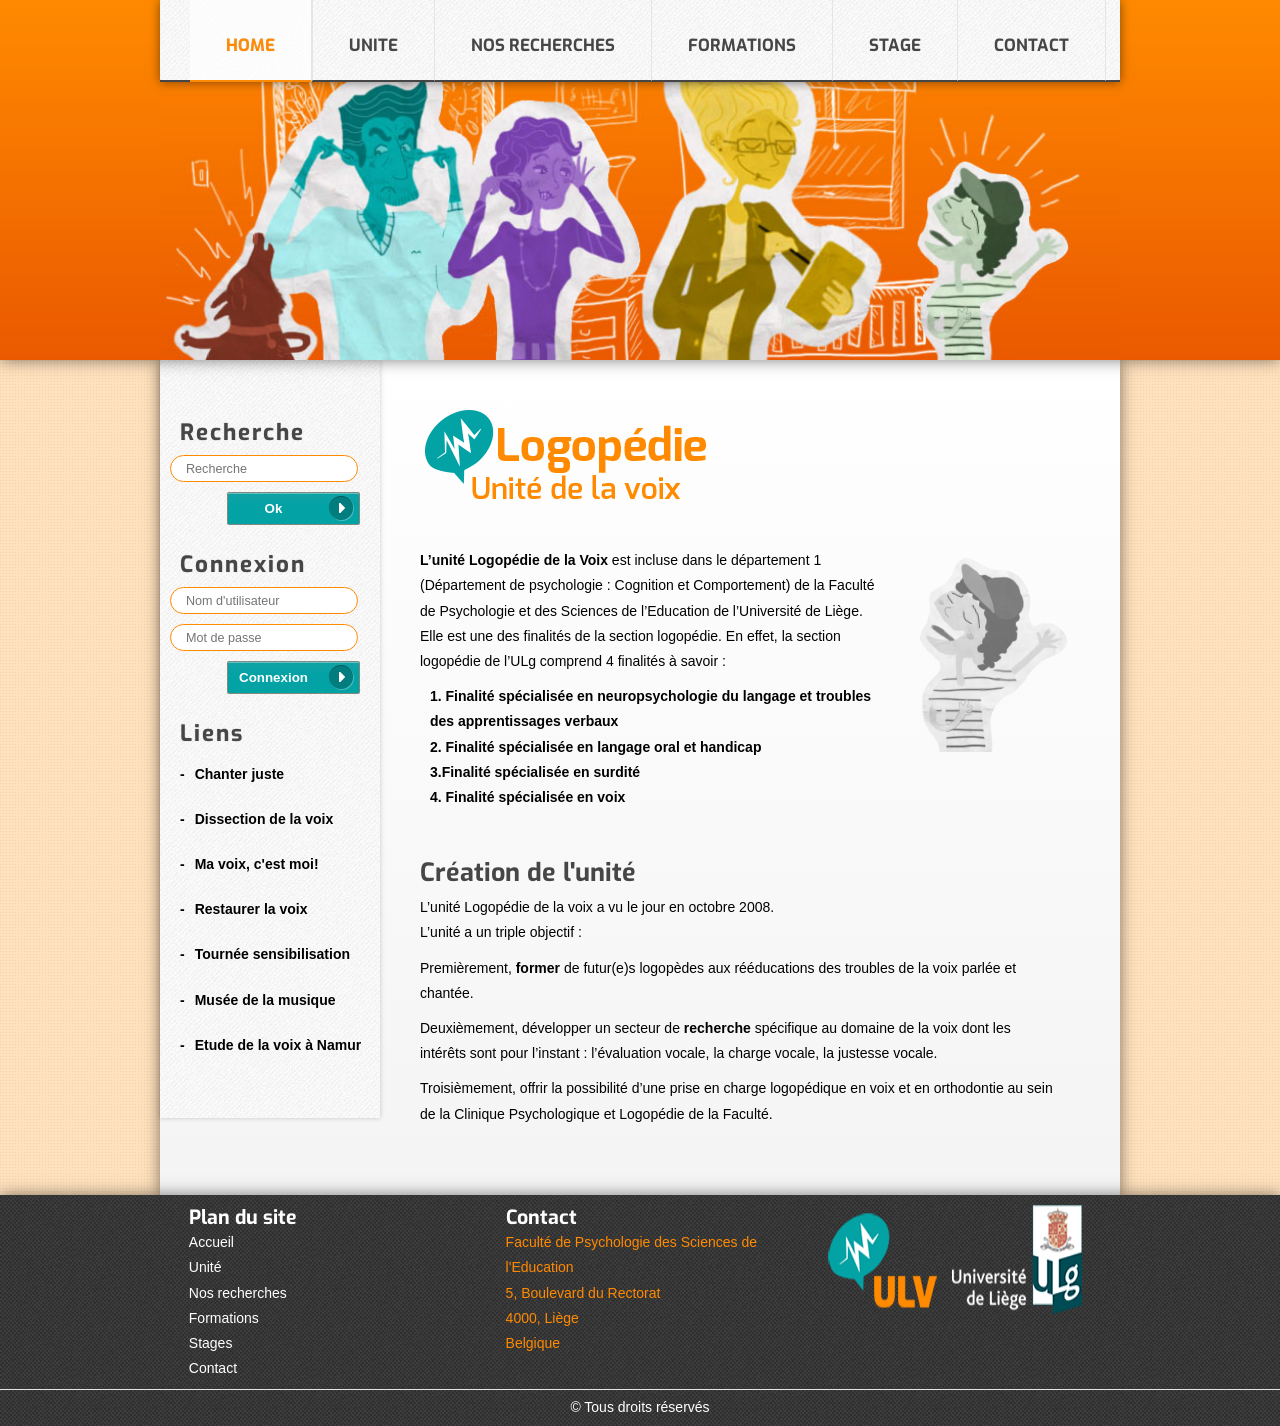
<file: index.html>
<!DOCTYPE html>
<!--[if lt IE 7]>      <html class="no-js lt-ie9 lt-ie8 lt-ie7"> <![endif]-->
<!--[if IE 7]>         <html class="no-js lt-ie9 lt-ie8"> <![endif]-->
<!--[if IE 8]>         <html class="no-js lt-ie9"> <![endif]-->
<!--[if gt IE 8]><!--> <html class="no-js"> <!--<![endif]-->

    <head>
        <meta charset="utf-8">
        <title>Unité de Logopédie de la voix</title>
        <meta name="description" content="">
        <meta name="viewport" content="width=device-width">

        <!-- Place favicon.ico and apple-touch-icon.png in the root directory -->


        <link rel="stylesheet" href="css/main.css">
        <link rel="stylesheet" type="text/css" href="css/print.css" media="print" />
        <link href='http://fonts.googleapis.com/css?family=Exo:400,800' rel='stylesheet' type='text/css'>
        <script src="./js/vendor/modernizr-2.6.2.min.js"></script>

    </head>
    <body>
        <!--[if lt IE 7]>
            <p class="chromeframe">You are using an <strong>outdated</strong> browser. Please <a href="http://browsehappy.com/">upgrade your browser</a> or <a href="http://www.google.com/chromeframe/?redirect=true">activate Google Chrome Frame</a> to improve your experience.</p>
        <![endif]-->

        <!-- Add your site or application content here -->
        <header class="page-header">
            <h1 class="cache">Unité de logopédie de la voix</h1>
            <nav>
                <h2 class="cache">Menu de navigation</h2>
                <ul>

                    <li class="home actif"><a href="#">HOME</a></li>
                    <li><a href="unite.html">UNITE</a></li>
                    <li><a href="recherches.html">NOS RECHERCHES</a></li>
                    <li><a href="formations.html">FORMATIONS</a></li>
                    <li><a href="stage.html">STAGE</a></li>
                    <li><a href="contact.html">CONTACT</a></li>
                </ul>
            </nav>

        </header>
        <section id="banniere">
            <div>
                <h3><img src="/img/illu4.jpg" width="960" height="327" title="Bannière" alt="ULV - Illustration"/></h3>
            </div>

        </section>
        <div id="sep"></div>
        <div id="wrapper">
            <section class="page">
                <aside class="sidebar">
                    <h2 class="cache">Sidebar</h2>
                    <div class="search">
                        <h3><label for="search">Recherche</label></h3>
                        <input class='input' type="text" name="search" id='search' placeholder="Recherche"><input type="submit" value="Ok" class="connex" />
                    </div>
                    <h3>Connexion</h3>
                    <input class ="input" type="text" placeholder="Nom d'utilisateur">
                    <input class="input" type="password" placeholder="Mot de passe">
                    <input type="submit" value="Connexion" class="connex" />

                    <h3>Liens</h3>
                    <ul>
                        <li>Chanter juste</li>
                        <li>Dissection de la voix</li>
                        <li>Ma voix, c'est moi!</li>
                        <li>Restaurer la voix</li>
                        <li>Tournée sensibilisation</li>
                        <li>Musée de la musique</li>
                        <li>Etude de la voix à Namur</li>
                    </ul>
                </aside>
                <div class="content">
                    <h2><img src="./img/logo.png" width="300" height="120" alt="Unité de logopédie de la voix"></h2>
                    <div class="intro">
                        <img src="../img/fils.png" width="190" height="204" alt="Illustration" class="illu">
                        <p>
                            <strong>L’unité Logopédie de la Voix</strong> est incluse dans le département 1 (Département de psychologie : Cognition et Comportement) de la Faculté de Psychologie et des Sciences de l’Education de l’Université de Liège. Elle est une des finalités de la section logopédie. En effet, la section logopédie de l’ULg comprend 4 finalités à  savoir :
                        </p>
                        <ol>
                            <li><strong>1. Finalité spécialisée en neuropsychologie du langage et troubles  des apprentissages verbaux </strong></li>
                            <li><strong>2. Finalité spécialisée en langage oral et handicap</strong></li>
                            <li><strong>3.Finalité spécialisée en surdité</strong> </li>
                            <li><strong>4. Finalité spécialisée en voix</strong></li>
                        </ol>
                    </div>
                    <div class="historique">
                        <h3>Création de l'unité</h3>

                        <p>
                            L’unité Logopédie de la voix a vu le jour en octobre 2008.
                            <br> L’unité a un triple objectif&nbsp;:
                        </p>
                        <p>
                            Premièrement, <strong>former</strong> de futur(e)s logopèdes  aux rééducations des troubles de la voix parlée et chantée.
                        </p>
                        <p>
                            Deuxièmement, développer un secteur de <strong>recherche</strong> spécifique au domaine de la voix dont les intérêts sont pour l’instant : l’évaluation vocale, la charge vocale, la justesse vocale.
                        </p>
                        <p>
                            Troisièmement, offrir la possibilité d’une prise en charge logopédique en voix et en orthodontie au sein de la Clinique Psychologique et Logopédie de la Faculté.
                        </p>
                    </div>
                </div>
            </section>
        </div>
        <footer>
            <div class="contenu">

                <section class="plan">
                    <h4>Plan du site</h4>
                    <ul>
                        <li class="home actif"><a href="#">Accueil</a></li>
                        <li><a href="unite.html">Unité</a></li>
                        <li><a href="recherches.html">Nos recherches</a></li>
                        <li><a href="formations.html">Formations</a></li>
                        <li><a href="stage.html">Stages</a></li>
                        <li><a href="contact.html">Contact</a></li>
                    </ul>
                </section>
                <section class="contact vcard">
                    <h4>Contact</h4>
                    <address itemscope="" itemtype="http://schema.org/PostalAddress"  class="adr">
                        <span itemprop="contactType"  class="org">Faculté de Psychologie des Sciences de l'Education </span><br>
                        <span itemprop="street-address" class="streetaddress">
                        5, Boulevard du Rectorat</span><br>
                        <span itemprop="postal-code" class="postal-code">4000, </span>
                        <span itemprop="locality" class="locality">Liège</span><br>
                        <span itemprop="country-name" class="country-name">Belgique</span>
                    </address>
                </section>

                <section class="logos">
                    <h4><img src="./img/logoReduit.png" width="152" height="120" alt="ULG"></h4>
                    <h4><img src="./img/ulg2.png" width="150" height="109" alt="ULV"></h4>
                </section>

            </div>
            <div class="copyr">&copy; Tous droits réservés</div>
        </footer>
    </body>
</html>
</file>
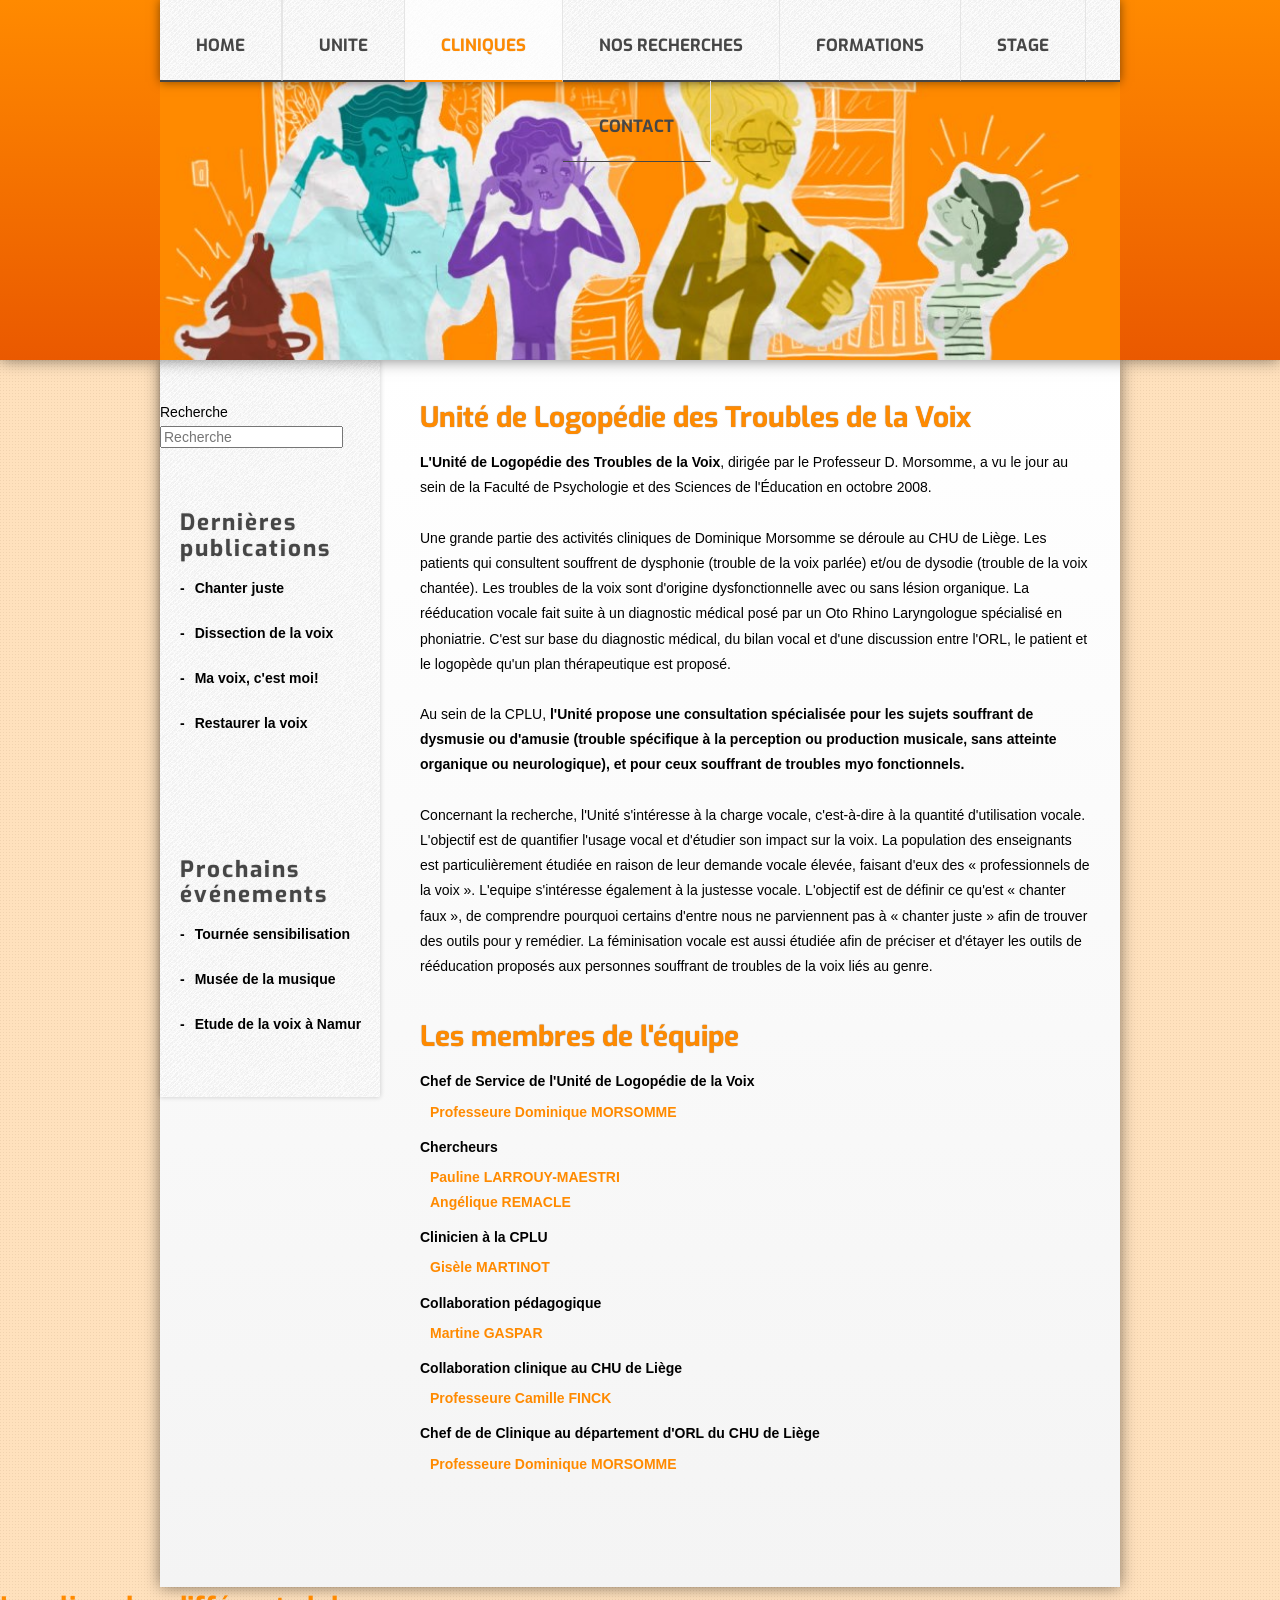
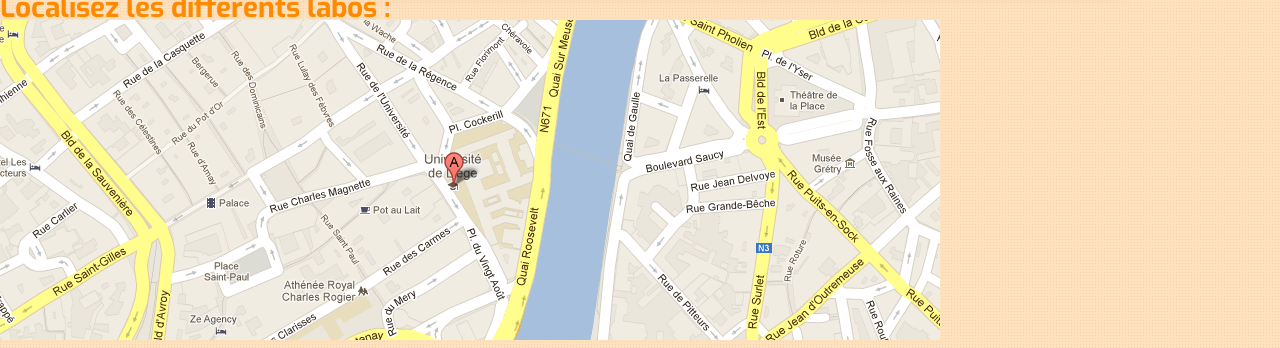
<file: cliniques.html>
<!DOCTYPE html>
<!--[if lt IE 7]>      <html class="no-js lt-ie9 lt-ie8 lt-ie7"> <![endif]-->
<!--[if IE 7]>         <html class="no-js lt-ie9 lt-ie8"> <![endif]-->
<!--[if IE 8]>         <html class="no-js lt-ie9"> <![endif]-->
<!--[if gt IE 8]><!--> <html class="no-js"> <!--<![endif]-->
    <head>
        <meta charset="utf-8">
        <meta http-equiv="X-UA-Compatible" content="IE=edge,chrome=1">
        <title>Unité de Logopédie de la voix</title>
        <meta name="description" content="">
        <meta name="viewport" content="width=device-width">

        <!-- Place favicon.ico and apple-touch-icon.png in the root directory -->
        <link href='http://fonts.googleapis.com/css?family=Exo:400,800' rel='stylesheet' type='text/css'>
        <link rel="stylesheet" href="../css/normalize.css">
        <link rel="stylesheet" href="../css/main.css">
        <script src="../js/vendor/modernizr-2.6.2.min.js"></script>
    </head>
    <body>
        <!--[if lt IE 7]>
            <p class="chromeframe">You are using an <strong>outdated</strong> browser. Please <a href="http://browsehappy.com/">upgrade your browser</a> or <a href="http://www.google.com/chromeframe/?redirect=true">activate Google Chrome Frame</a> to improve your experience.</p>
        <![endif]-->

        <!-- Add your site or application content here -->
        <header class="page-header">
            <h1>Unité de logopédie de la Voix</h1>
            <nav>
                <li><a href="../index.html">HOME</a></li>
                <li><a href="./unite.html">UNITE</a></li>
                <li class="actif"><a href="./cliniques.html">CLINIQUES</a></li>
                <li><a href="./recherches.html">NOS RECHERCHES</a></li>
                <li><a href="./formations.html">FORMATIONS</a></li>
                <li><a href="./stage.html">STAGE</a></li>
                <li><a href="./contact.html">CONTACT</a></li>
            </nav>

        </header>
        <section id="banniere">
            <div>
                <img src="../img/illu.jpg" />
            </div>
        </section>
        <div id="sep"></div>
        <div id="wrapper">
            <section class="page">
                 <div class="sidebar">
                    <div class="search">
                        <label for="search"><h4>Recherche</h4></label>
                        <input type="text" name="search" placeholder="Recherche"><input type="submit" value="" class="subm" />
                    </div>
                    <h3>Dernières publications</h3>
                    <ul>
                        <li>Chanter juste</li>
                        <li>Dissection de la voix</li>
                        <li>Ma voix, c'est moi!</li>
                        <li>Restaurer la voix</li>
                    </ul>
                    <h3>Prochains événements</h3>
                    <ul>
                        <li>Tournée sensibilisation</li>
                        <li>Musée de la musique</li>
                        <li>Etude de la voix à Namur</li>
                    </ul>
                </div>
                <div class="content">
                    <h2>Unité de Logopédie des Troubles de la Voix</h2>
                    <p>
                        <strong>L'Unité de Logopédie des Troubles de la Voix</strong>, dirigée par le Professeur D. Morsomme, a vu le jour au sein de la Faculté de Psychologie et des Sciences de l'Éducation en octobre 2008.
                    </p>
                    <p>
                        <br />
                        Une grande partie des activités cliniques de Dominique Morsomme se déroule au CHU de Liège. Les patients qui consultent souffrent de dysphonie (trouble de la voix parlée) et/ou de dysodie (trouble de la voix chantée). Les troubles de la voix sont d'origine dysfonctionnelle avec ou sans lésion organique. La rééducation vocale fait suite à un diagnostic médical posé par un Oto Rhino Laryngologue spécialisé en phoniatrie. C'est sur base du diagnostic médical, du bilan vocal et d'une discussion entre l'ORL, le patient et le logopède qu'un plan thérapeutique est proposé.
                    </p>
                    <p>
                        <br />
                        Au sein de la CPLU, <strong>l'Unité propose une consultation spécialisée pour les sujets souffrant de dysmusie ou d'amusie (trouble spécifique à la perception ou production musicale, sans atteinte organique ou neurologique), et pour ceux souffrant de troubles myo fonctionnels.</strong>
                    </p>
                    <p>
                        <br />
                        Concernant la recherche, l'Unité s'intéresse à la charge vocale, c'est-à-dire à la quantité d'utilisation vocale. L'objectif est de quantifier l'usage vocal et d'étudier son impact sur la voix. La population des enseignants est particulièrement étudiée en raison de leur demande vocale élevée, faisant d'eux des « professionnels de la voix ». L'equipe s'intéresse également à la justesse vocale. L'objectif est de définir ce qu'est « chanter faux », de comprendre pourquoi certains d'entre nous ne parviennent pas à « chanter juste » afin de trouver des outils pour y remédier. La féminisation vocale est aussi étudiée afin de préciser et d'étayer les outils de rééducation proposés aux personnes souffrant de troubles de la voix liés au genre.
                    </p>
                    <h2>Les membres de l'équipe</h2>
                    <ol class="membres">
                        <li>
                            Chef de Service de l'Unité de Logopédie de la Voix
                            <ol>
                                <li><a href="#">Professeure Dominique MORSOMME</a></li>
                            </ol>
                        </li>
                        <li>
                            Chercheurs
                            <ol>
                                <li><a href="#">Pauline LARROUY-MAESTRI</a></li>
                                <li><a href="#">Angélique REMACLE</a></li>
                            </ol>
                        </li>
                        <li>
                            Clinicien à la CPLU
                            <ol>
                                <li><a href="#">Gisèle MARTINOT</a></li>
                            </ol>
                        </li>
                        <li>
                            Collaboration pédagogique
                            <ol>
                                <li><a href="#">Martine GASPAR</a></li>
                            </ol>
                        </li>
                        <li>
                            Collaboration clinique au CHU de Liège
                            <ol>
                                <li><a href="#">Professeure Camille FINCK</a></li>
                            </ol>
                        </li>
                        <li>
                            Chef de de Clinique au département d'ORL du CHU de Liège
                            <ol>
                                <li><a href="#">Professeure Dominique MORSOMME</a></li>
                            </ol>
                        </li>
                    </ol>
                </div>
            </section>
        </div>
        <div class="local-labo">
            <div class="labo">
                <h2>Localisez les différents labos :</h2>
                <img src="../img/map.png" />
            </div>
        </div>
        <footer>

        </footer>
        <script src="//ajax.googleapis.com/ajax/libs/jquery/1.8.3/jquery.min.js"></script>
        <script>window.jQuery || document.write('<script src="../js/vendor/jquery-1.8.3.min.js"><\/script>')</script>
        <script src="../js/plugins.js"></script>
        <script src="../js/main.js"></script>

        <!-- Google Analytics: change UA-XXXXX-X to be your site's ID. -->
        <script>
            var _gaq=[['_setAccount','UA-XXXXX-X'],['_trackPageview']];
            (function(d,t){var g=d.createElement(t),s=d.getElementsByTagName(t)[0];
            g.src=('https:'==location.protocol?'//ssl':'//www')+'.google-analytics.com/ga.js';
            s.parentNode.insertBefore(g,s)}(document,'script'));
        </script>
    </body>
</html>
</file>
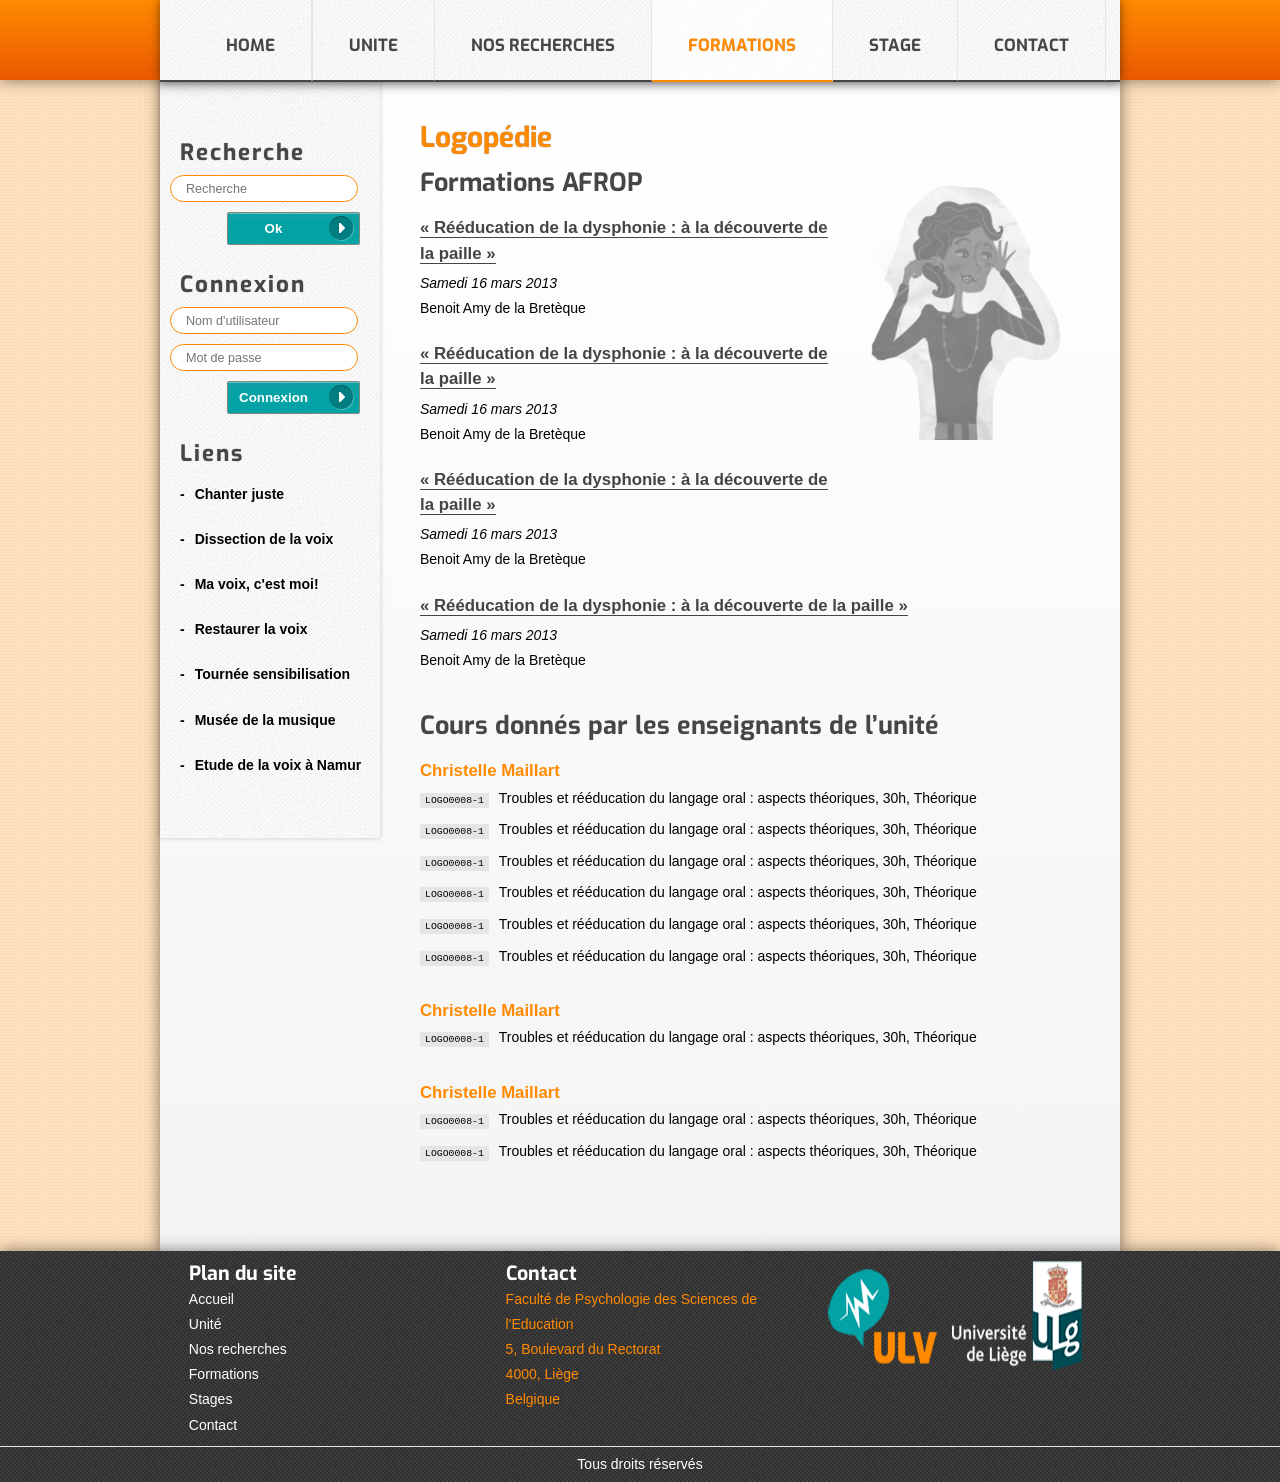
<file: formations.html>
<!DOCTYPE html>
<!--[if lt IE 7]>      <html class="no-js lt-ie9 lt-ie8 lt-ie7"> <![endif]-->
<!--[if IE 7]>         <html class="no-js lt-ie9 lt-ie8"> <![endif]-->
<!--[if IE 8]>         <html class="no-js lt-ie9"> <![endif]-->
<!--[if gt IE 8]><!--> <html class="no-js"> <!--<![endif]-->
    <head>
        <meta charset="utf-8">
        <title>Unité de Logopédie de la voix</title>
        <meta name="description" content="">
        <meta name="viewport" content="width=device-width">

        <!-- Place favicon.ico and apple-touch-icon.png in the root directory -->

        <link rel="stylesheet" href="../css/main.css">
        <link rel="stylesheet" type="text/css" href="css/print.css" media="print" />
        <link href='http://fonts.googleapis.com/css?family=Exo:400,800' rel='stylesheet' type='text/css'>
        <script src="./js/vendor/modernizr-2.6.2.min.js"></script>
    </head>
    <body>
        <!--[if lt IE 7]>
            <p class="chromeframe">You are using an <strong>outdated</strong> browser. Please <a href="http://browsehappy.com/">upgrade your browser</a> or <a href="http://www.google.com/chromeframe/?redirect=true">activate Google Chrome Frame</a> to improve your experience.</p>
        <![endif]-->

        <!-- Add your site or application content here -->
        <header class="page-header">
            <h1>Unité de logopédie de la Voix</h1>
            <nav>
                <h2 class="cache">Menu de navigation</h2>
                <ul>

                    <li><a href="../index.html">HOME</a></li>
                    <li><a href="./unite.html">UNITE</a></li>
                    <li><a href="./recherches.html">NOS RECHERCHES</a></li>
                    <li class="actif"><a href="./formations.html">FORMATIONS</a></li>
                    <li><a href="./stage.html">STAGE</a></li>
                    <li><a href="./contact.html">CONTACT</a></li>
                </ul>

            </nav>

        </header>
        <section id="banniere">
            <h2 class="cache">Bannière</h2>
        </section>
        <div id="sep"></div>
        <div id="wrapper">
            <section class="page">
                <aside class="sidebar">
                    <h2 class="cache">Sidebar</h2>
                    <div class="search">
                        <h3><label for="search">Recherche</label></h3>
                        <input class='input' type="text" name="search" id='search' placeholder="Recherche"><input type="submit" value="Ok" class="connex" />
                    </div>
                    <h3>Connexion</h3>
                    <input class ="input" type="text" placeholder="Nom d'utilisateur">
                    <input class="input" type="password" placeholder="Mot de passe">
                    <input type="submit" value="Connexion" class="connex" />

                    <h3>Liens</h3>
                    <ul>
                        <li>Chanter juste</li>
                        <li>Dissection de la voix</li>
                        <li>Ma voix, c'est moi!</li>
                        <li>Restaurer la voix</li>
                        <li>Tournée sensibilisation</li>
                        <li>Musée de la musique</li>
                        <li>Etude de la voix à Namur</li>
                    </ul>
                </aside>
                <div class="content">
                    <h2>Logopédie</h2>
                    <div class="intro">
                        <img src="../img/mere.png" alt="" class="illu">
                        <h4>Formations AFROP</h4>
                        <article class="forma">
                            <h5><a href="http://www.afrop.fr/AFROP/16_mars_13.html">« Rééducation de la dysphonie : à la découverte de la paille »</a></h5>
                            <p class="date">Samedi 16 mars 2013</p>
                            <p>Benoit Amy de la Bretèque</p>
                        </article>
                        <article class="forma">
                            <h5><a href="http://www.afrop.fr/AFROP/16_mars_13.html">« Rééducation de la dysphonie : à la découverte de la paille »</a></h5>
                            <p class="date">Samedi 16 mars 2013</p>
                            <p>Benoit Amy de la Bretèque</p>
                        </article>
                        <article class="forma">
                            <h5><a href="http://www.afrop.fr/AFROP/16_mars_13.html">« Rééducation de la dysphonie : à la découverte de la paille »</a></h5>
                            <p class="date">Samedi 16 mars 2013</p>
                            <p>Benoit Amy de la Bretèque</p>
                        </article>
                        <article class="forma">
                            <h5><a href="http://www.afrop.fr/AFROP/16_mars_13.html">« Rééducation de la dysphonie : à la découverte de la paille »</a></h5>
                            <p class="date">Samedi 16 mars 2013</p>
                            <p>Benoit Amy de la Bretèque</p>
                        </article>
                    </div>
                    <div class="listing">
                        <h3>Cours donnés par les enseignants de l’unité</h3>
                        <h5>Christelle Maillart</h5>
                        <ul class="formation">
                            <li><span class="cours">LOGO0008-1</span>Troubles et rééducation du langage oral&nbsp;: aspects théoriques, 30h, Théorique</li>
                            <li><span class="cours">LOGO0008-1</span>Troubles et rééducation du langage oral&nbsp;: aspects théoriques, 30h, Théorique</li>
                            <li><span class="cours">LOGO0008-1</span>Troubles et rééducation du langage oral&nbsp;: aspects théoriques, 30h, Théorique</li>
                            <li><span class="cours">LOGO0008-1</span>Troubles et rééducation du langage oral&nbsp;: aspects théoriques, 30h, Théorique</li>
                            <li><span class="cours">LOGO0008-1</span>Troubles et rééducation du langage oral&nbsp;: aspects théoriques, 30h, Théorique</li>
                            <li><span class="cours">LOGO0008-1</span>Troubles et rééducation du langage oral&nbsp;: aspects théoriques, 30h, Théorique</li>

                        </ul>
                         <h5>Christelle Maillart</h5>
                        <ul class="formation">
                            <li><span class="cours">LOGO0008-1</span>Troubles et rééducation du langage oral&nbsp;: aspects théoriques, 30h, Théorique</li>
                        </ul>
                        <h5>Christelle Maillart</h5>
                        <ul class="formation">
                            <li><span class="cours">LOGO0008-1</span>Troubles et rééducation du langage oral&nbsp;: aspects théoriques, 30h, Théorique</li>
                            <li><span class="cours">LOGO0008-1</span>Troubles et rééducation du langage oral&nbsp;: aspects théoriques, 30h, Théorique</li>
                        </ul>
                    </div>
                </div>
            </section>
        </div>
         <footer>
            <div class="contenu">
                <section class="plan">
                    <h4>Plan du site</h4>
                    <ul>
                        <li class="home actif"><a href="#">Accueil</a></li>
                        <li><a href="unite.html">Unité</a></li>
                        <li><a href="recherches.html">Nos recherches</a></li>
                        <li><a href="formations.html">Formations</a></li>
                        <li><a href="stage.html">Stages</a></li>
                        <li><a href="contact.html">Contact</a></li>
                    </ul>
                </section>
                <section class="contact vcard">
                    <h4>Contact</h4>
                    <address itemscope="" itemtype="http://schema.org/PostalAddress"  class="adr">
                        <span itemprop="contactType"  class="org">Faculté de Psychologie des Sciences de l'Education </span><br>
                        <span itemprop="street-address" class="streetaddress">
                        5, Boulevard du Rectorat</span><br>
                        <span itemprop="postal-code" class="postal-code">4000, </span>
                        <span itemprop="locality" class="locality">Liège</span><br>
                        <span itemprop="country-name" class="country-name">Belgique</span>
                    </address>
                </section>

                <section class="logos">
                    <h4><img src="./img/logoReduit.png" width="152" height="120" alt="ULG"></h4>
                    <h4><img src="./img/ulg2.png" width="150" height="109" alt="ULV"></h4>
                </section>

            </div>
            <div class="copyr">Tous droits réservés</div>
        </footer>
    </body>
</html>
</file>
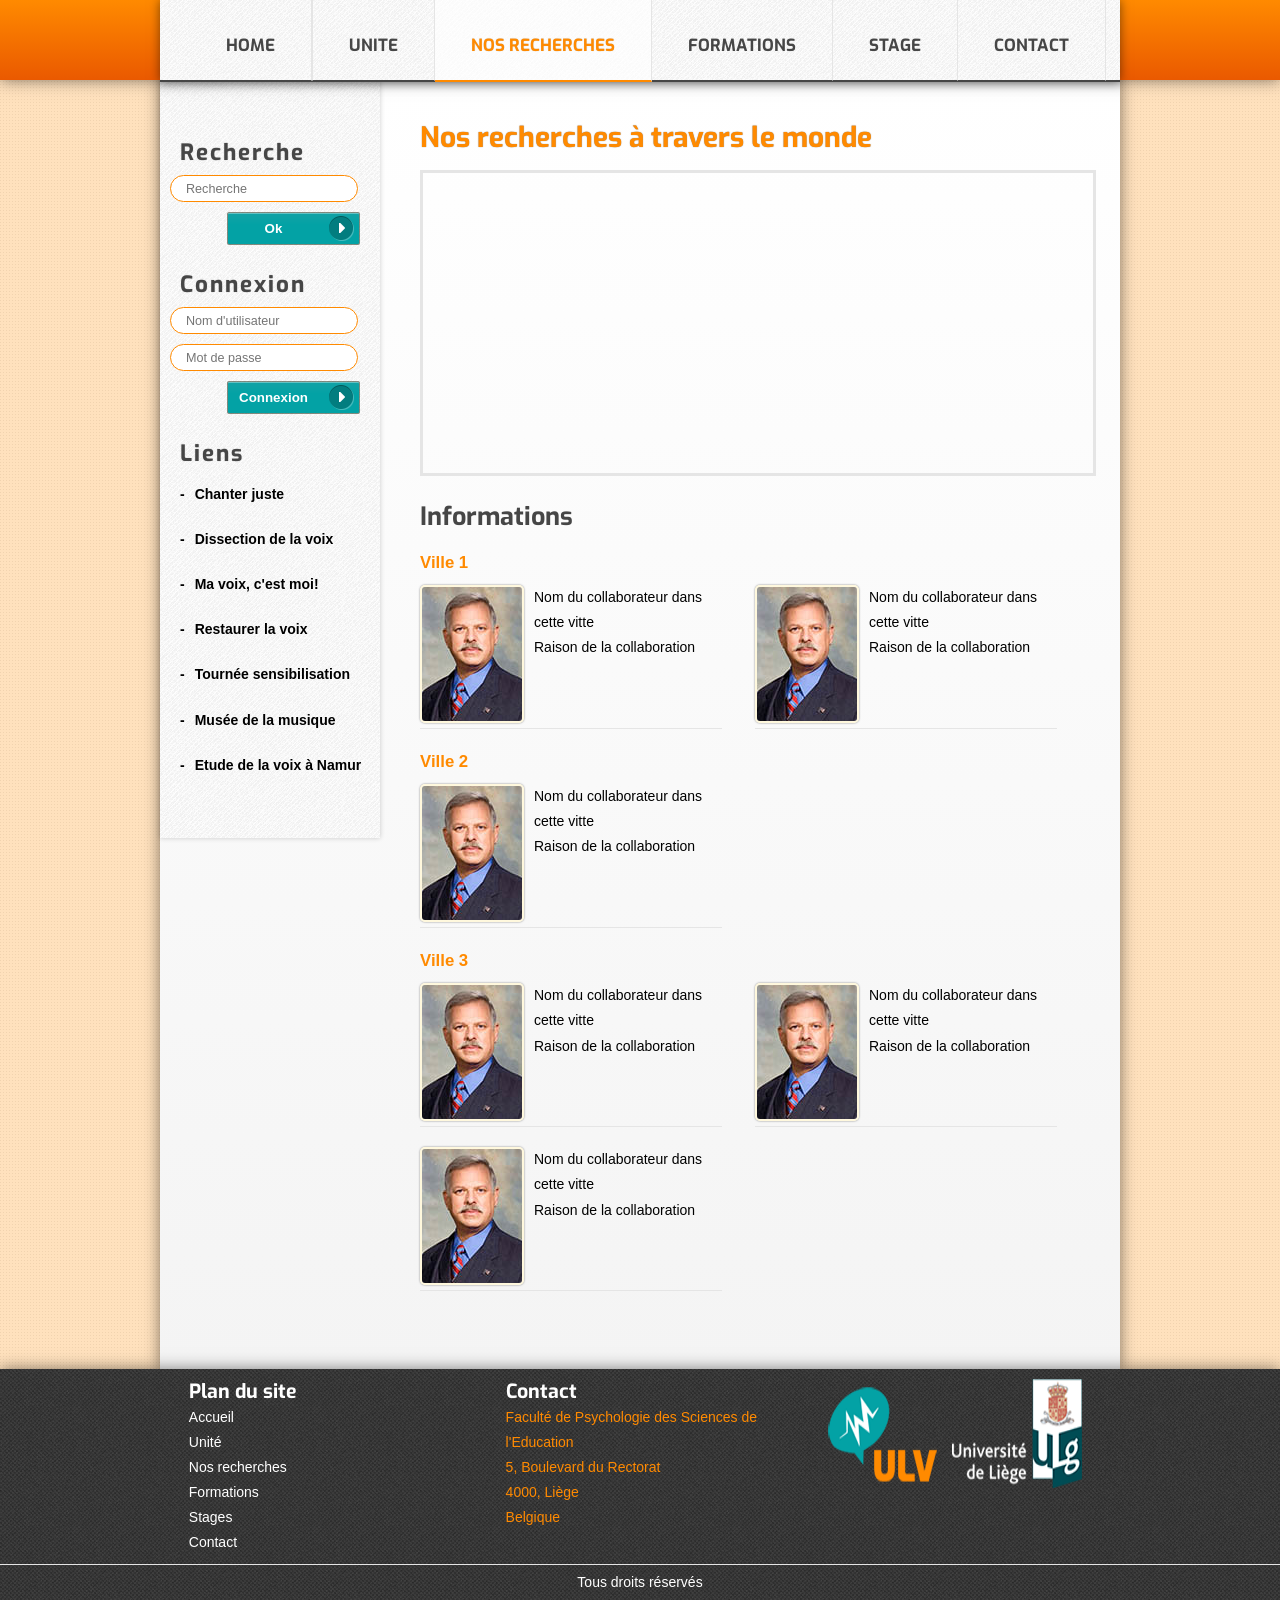
<file: recherches.html>
<!DOCTYPE html>
<!--[if lt IE 7]>      <html class="no-js lt-ie9 lt-ie8 lt-ie7"> <![endif]-->
<!--[if IE 7]>         <html class="no-js lt-ie9 lt-ie8"> <![endif]-->
<!--[if IE 8]>         <html class="no-js lt-ie9"> <![endif]-->
<!--[if gt IE 8]><!--> <html class="no-js"> <!--<![endif]-->
    <head>
        <meta charset="utf-8">

        <title>Unité de Logopédie de la voix</title>
        <meta name="description" content="">
        <meta name="viewport" content="width=device-width">

        <!-- Place favicon.ico and apple-touch-icon.png in the root directory -->
        <link rel="stylesheet" href="../css/main.css">
        <link rel="stylesheet" type="text/css" href="css/print.css" media="print" />
        <link href='http://fonts.googleapis.com/css?family=Exo:400,800' rel='stylesheet' type='text/css'>
        <script src="./js/vendor/modernizr-2.6.2.min.js"></script>
    </head>
    <body>
        <!--[if lt IE 7]>
            <p class="chromeframe">You are using an <strong>outdated</strong> browser. Please <a href="http://browsehappy.com/">upgrade your browser</a> or <a href="http://www.google.com/chromeframe/?redirect=true">activate Google Chrome Frame</a> to improve your experience.</p>
        <![endif]-->

        <!-- Add your site or application content here -->
        <header class="page-header">
            <h1>Unité de logopédie de la Voix</h1>
            <nav>
                <h2 class="cache">Menu de navigation</h2>
                <ul>

                    <li><a href="../index.html">HOME</a></li>
                    <li><a href="./unite.html">UNITE</a></li>
                    <li class="actif"><a href="./recherches.html">NOS RECHERCHES</a></li>
                    <li><a href="./formations.html">FORMATIONS</a></li>
                    <li><a href="./stage.html">STAGE</a></li>
                    <li><a href="./contact.html">CONTACT</a></li>
                </ul>

            </nav>

        </header>
        <section id="banniere">
            <h2 class="cache">Bannière</h2>
        </section>
        <div id="sep"></div>
        <div id="wrapper">
            <section class="page">
                <aside class="sidebar">
                    <h2 class="cache">Sidebar</h2>
                    <div class="search">
                        <h3><label for="search">Recherche</label></h3>
                        <input class='input' type="text" name="search" id='search' placeholder="Recherche"><input type="submit" value="Ok" class="connex" />
                    </div>
                    <h3>Connexion</h3>
                    <input class ="input" type="text" placeholder="Nom d'utilisateur">
                    <input class="input" type="password" placeholder="Mot de passe">
                    <input type="submit" value="Connexion" class="connex" />

                    <h3>Liens</h3>
                    <ul>
                        <li>Chanter juste</li>
                        <li>Dissection de la voix</li>
                        <li>Ma voix, c'est moi!</li>
                        <li>Restaurer la voix</li>
                        <li>Tournée sensibilisation</li>
                        <li>Musée de la musique</li>
                        <li>Etude de la voix à Namur</li>
                    </ul>
                </aside>
                <div class="content">
                    <h2>Nos recherches à travers le monde</h2>
                    <div id="gmap"></div>
                    <div class="selectionMap">
                        <h3>Informations</h3>
                        <h5>Ville 1</h5>
                        <div>
                            <img src="../img/photoEx.jpg" width="100" height="134" alt="John Mcafee">
                            <p>Nom du collaborateur dans cette vitte</p>
                            <p>Raison de la collaboration</p>
                        </div>
                        <div>


                            <img src="../img/photoEx.jpg" width="100" height="134" alt="John Mcafee">
                            <p>Nom du collaborateur dans cette vitte</p>
                            <p>Raison de la collaboration</p>
                        </div>
                        <h5>Ville 2</h5>
                        <div>
                            <img src="../img/photoEx.jpg" width="100" height="134" alt="John Mcafee">
                            <p>Nom du collaborateur dans cette vitte</p>
                            <p>Raison de la collaboration</p>
                        </div>
                        <h5>Ville 3</h5>
                        <div>
                            <img src="../img/photoEx.jpg" width="100" height="134" alt="John Mcafee">
                            <p>Nom du collaborateur dans cette vitte</p>
                            <p>Raison de la collaboration</p>
                        </div>
                        <div>
                            <img src="../img/photoEx.jpg" width="100" height="134" alt="John Mcafee">
                            <p>Nom du collaborateur dans cette vitte</p>
                            <p>Raison de la collaboration</p>
                        </div>
                        <div>
                            <img src="../img/photoEx.jpg" width="100" height="134" alt="John Mcafee">
                            <p>Nom du collaborateur dans cette vitte</p>
                            <p>Raison de la collaboration</p>
                        </div>
                    </div>
                </div>
            </section>
        </div>
        <footer>
            <div class="contenu">
                <section class="plan">
                    <h4>Plan du site</h4>
                    <ul>
                        <li class="home actif"><a href="#">Accueil</a></li>
                        <li><a href="unite.html">Unité</a></li>
                        <li><a href="recherches.html">Nos recherches</a></li>
                        <li><a href="formations.html">Formations</a></li>
                        <li><a href="stage.html">Stages</a></li>
                        <li><a href="contact.html">Contact</a></li>
                    </ul>
                </section>
               <section class="contact vcard">
                    <h4>Contact</h4>
                    <address itemscope="" itemtype="http://schema.org/PostalAddress"  class="adr">
                        <span itemprop="contactType"  class="org">Faculté de Psychologie des Sciences de l'Education </span><br>
                        <span itemprop="street-address" class="streetaddress">
                        5, Boulevard du Rectorat</span><br>
                        <span itemprop="postal-code" class="postal-code">4000, </span>
                        <span itemprop="locality" class="locality">Liège</span><br>
                        <span itemprop="country-name" class="country-name">Belgique</span>
                    </address>
                </section>

               <section class="logos">
                    <h4><img src="./img/logoReduit.png" width="152" height="120" alt="ULG"></h4>
                    <h4><img src="./img/ulg2.png" width="150" height="109" alt="ULV"></h4>
                </section>

            </div>
            <div class="copyr">Tous droits réservés</div>
        </footer>
        <script src="//ajax.googleapis.com/ajax/libs/jquery/1.8.3/jquery.min.js"></script>
        <script src="./js/main.js"></script>

    </body>
</html>
</file>
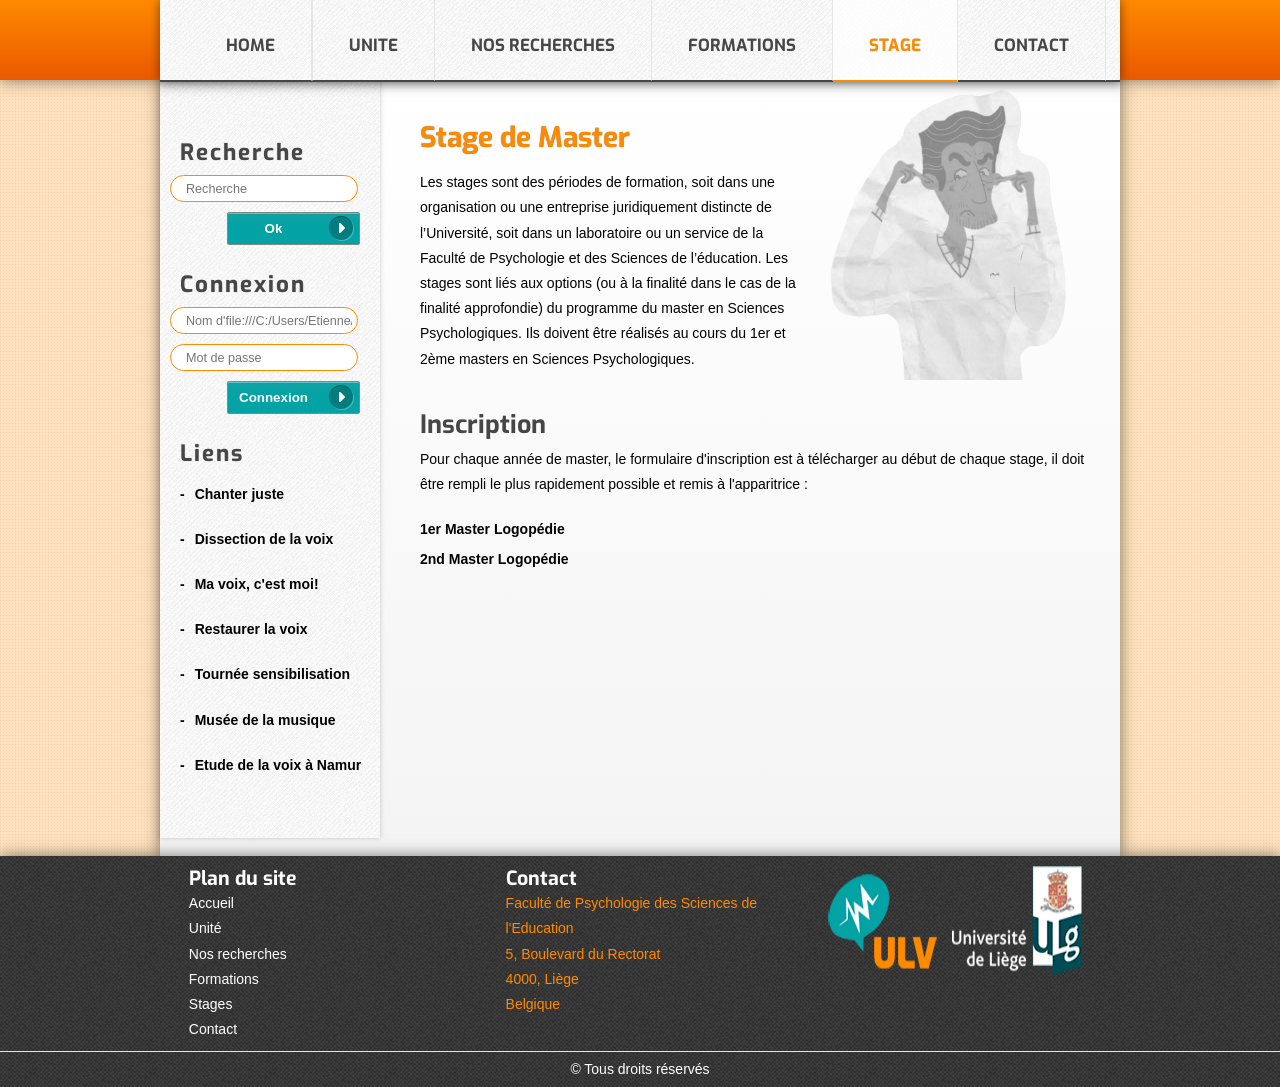
<file: stage.html>
<!DOCTYPE html>
<!--[if lt IE 7]>      <html class="no-js lt-ie9 lt-ie8 lt-ie7"> <![endif]-->
<!--[if IE 7]>         <html class="no-js lt-ie9 lt-ie8"> <![endif]-->
<!--[if IE 8]>         <html class="no-js lt-ie9"> <![endif]-->
<!--[if gt IE 8]><!--> <html class="no-js"> <!--<![endif]-->
    <head>
        <meta charset="utf-8">
        <title>Unité de Logopédie de la voix</title>
        <meta name="description" content="">
        <meta name="viewport" content="width=device-width">

        <!-- Place favicon.ico and apple-touch-icon.png in the root directory -->
        <link rel="stylesheet" href="../css/main.css">
        <link rel="stylesheet" type="text/css" href="css/print.css" media="print" />
        <link href='http://fonts.googleapis.com/css?family=Exo:400,800' rel='stylesheet' type='text/css'>
        <script src="./js/vendor/modernizr-2.6.2.min.js"></script>
    </head>
    <body>
        <!--[if lt IE 7]>
            <p class="chromeframe">You are using an <strong>outdated</strong> browser. Please <a href="http://browsehappy.com/">upgrade your browser</a> or <a href="http://www.google.com/chromeframe/?redirect=true">activate Google Chrome Frame</a> to improve your experience.</p>
        <![endif]-->

        <!-- Add your site or application content here -->
        <header class="page-header">
            <h1>Unité de logopédie de la Voix</h1>
            <nav>
                <h2 class="cache">Menu de navigation</h2>
                <ul>

                    <li><a href="../index.html">HOME</a></li>
                    <li><a href="./unite.html">UNITE</a></li>
                    <li><a href="./recherches.html">NOS RECHERCHES</a></li>
                    <li><a href="./formations.html">FORMATIONS</a></li>
                    <li class="actif"><a href="./stage.html">STAGE</a></li>
                    <li><a href="./contact.html">CONTACT</a></li>
                </ul>

            </nav>

        </header>
        <section id="banniere">
            <h2 class="cache">Bannière</h2>
        </section>
        <div id="sep"></div>
        <div id="wrapper">
            <section class="page">
                <aside class="sidebar">
                    <h2 class="cache">Sidebar</h2>
                    <div class="search">
                        <h3><label for="search">Recherche</label></h3>
                        <input class='input' type="text" name="search" id='search' placeholder="Recherche"><input type="submit" value="Ok" class="connex" />
                    </div>
                    <h3>Connexion</h3>
                    <input class ="input" type="text" placeholder="Nom d'file:///C:/Users/Etienne/Downloads/_3d69047f6a258f9a5d43cd5be321869c.htmlutilisateur">
                    <input class="input" type="password" placeholder="Mot de passe">
                    <input type="submit" value="Connexion" class="connex" />

                    <h3>Liens</h3>
                    <ul>
                        <li>Chanter juste</li>
                        <li>Dissection de la voix</li>
                        <li>Ma voix, c'est moi!</li>
                        <li>Restaurer la voix</li>
                        <li>Tournée sensibilisation</li>
                        <li>Musée de la musique</li>
                        <li>Etude de la voix à Namur</li>
                    </ul>
                </aside>
                <div class="content">
                    <div class="intro">
                        <img src="../img/pere.png" alt="" class="illu">
                        <h2>Stage de Master</h2>
                        <p>
                            Les stages sont des périodes de formation, soit dans une organisation ou une entreprise juridiquement distincte de l’Université, soit dans un laboratoire ou un service de la Faculté de Psychologie et des Sciences de l’éducation. Les stages sont liés aux options (ou à la finalité dans le cas de la finalité approfondie) du programme du master en Sciences Psychologiques. Ils doivent être réalisés au cours du 1er et 2ème masters en Sciences Psychologiques.
                        </p>
                    </div>
                    <div class="inscription">
                        <h3>Inscription</h3>
                            <p>
                                Pour chaque année de master, le formulaire d'inscription est à télécharger au début de chaque stage, il doit être rempli le plus rapidement possible et remis à l'apparitrice&nbsp;:
                            </p>
                            <ul>
                                <li><a href="http://www.fapse.ulg.ac.be/docs/Stages/formulaireMaster1logo.doc" title="Formulaire 1ère master">1er Master Logopédie</a></li>
                                <li><a href="http://www.fapse.ulg.ac.be/docs/Stages/formulaireMaster2logo.doc" title="Formulaire 2nd master">2nd Master Logopédie</a></li>
                            </ul>

                    </div>
                </div>
            </section>
        </div>
         <footer>
            <div class="contenu">
                <section class="plan">
                    <h4>Plan du site</h4>
                    <ul>
                        <li class="home actif"><a href="#">Accueil</a></li>
                        <li><a href="unite.html">Unité</a></li>
                        <li><a href="recherches.html">Nos recherches</a></li>
                        <li><a href="formations.html">Formations</a></li>
                        <li><a href="stage.html">Stages</a></li>
                        <li><a href="contact.html">Contact</a></li>
                    </ul>
                </section>
                <section class="contact vcard">
                    <h4>Contact</h4>
                    <address itemscope="" itemtype="http://schema.org/PostalAddress"  class="adr">
                        <span itemprop="contactType"  class="org">Faculté de Psychologie des Sciences de l'Education </span><br>
                        <span itemprop="street-address" class="streetaddress">
                        5, Boulevard du Rectorat</span><br>
                        <span itemprop="postal-code" class="postal-code">4000, </span>
                        <span itemprop="locality" class="locality">Liège</span><br>
                        <span itemprop="country-name" class="country-name">Belgique</span>
                    </address>
                </section>

                <section class="logos">
                    <h4><img src="./img/logoReduit.png" width="152" height="120" alt="ULG"></h4>
                    <h4><img src="./img/ulg2.png" width="150" height="109" alt="ULV"></h4>
                </section>

            </div>
            <div class="copyr">&copy; Tous droits réservés</div>
        </footer>
    </body>
</html>
</file>
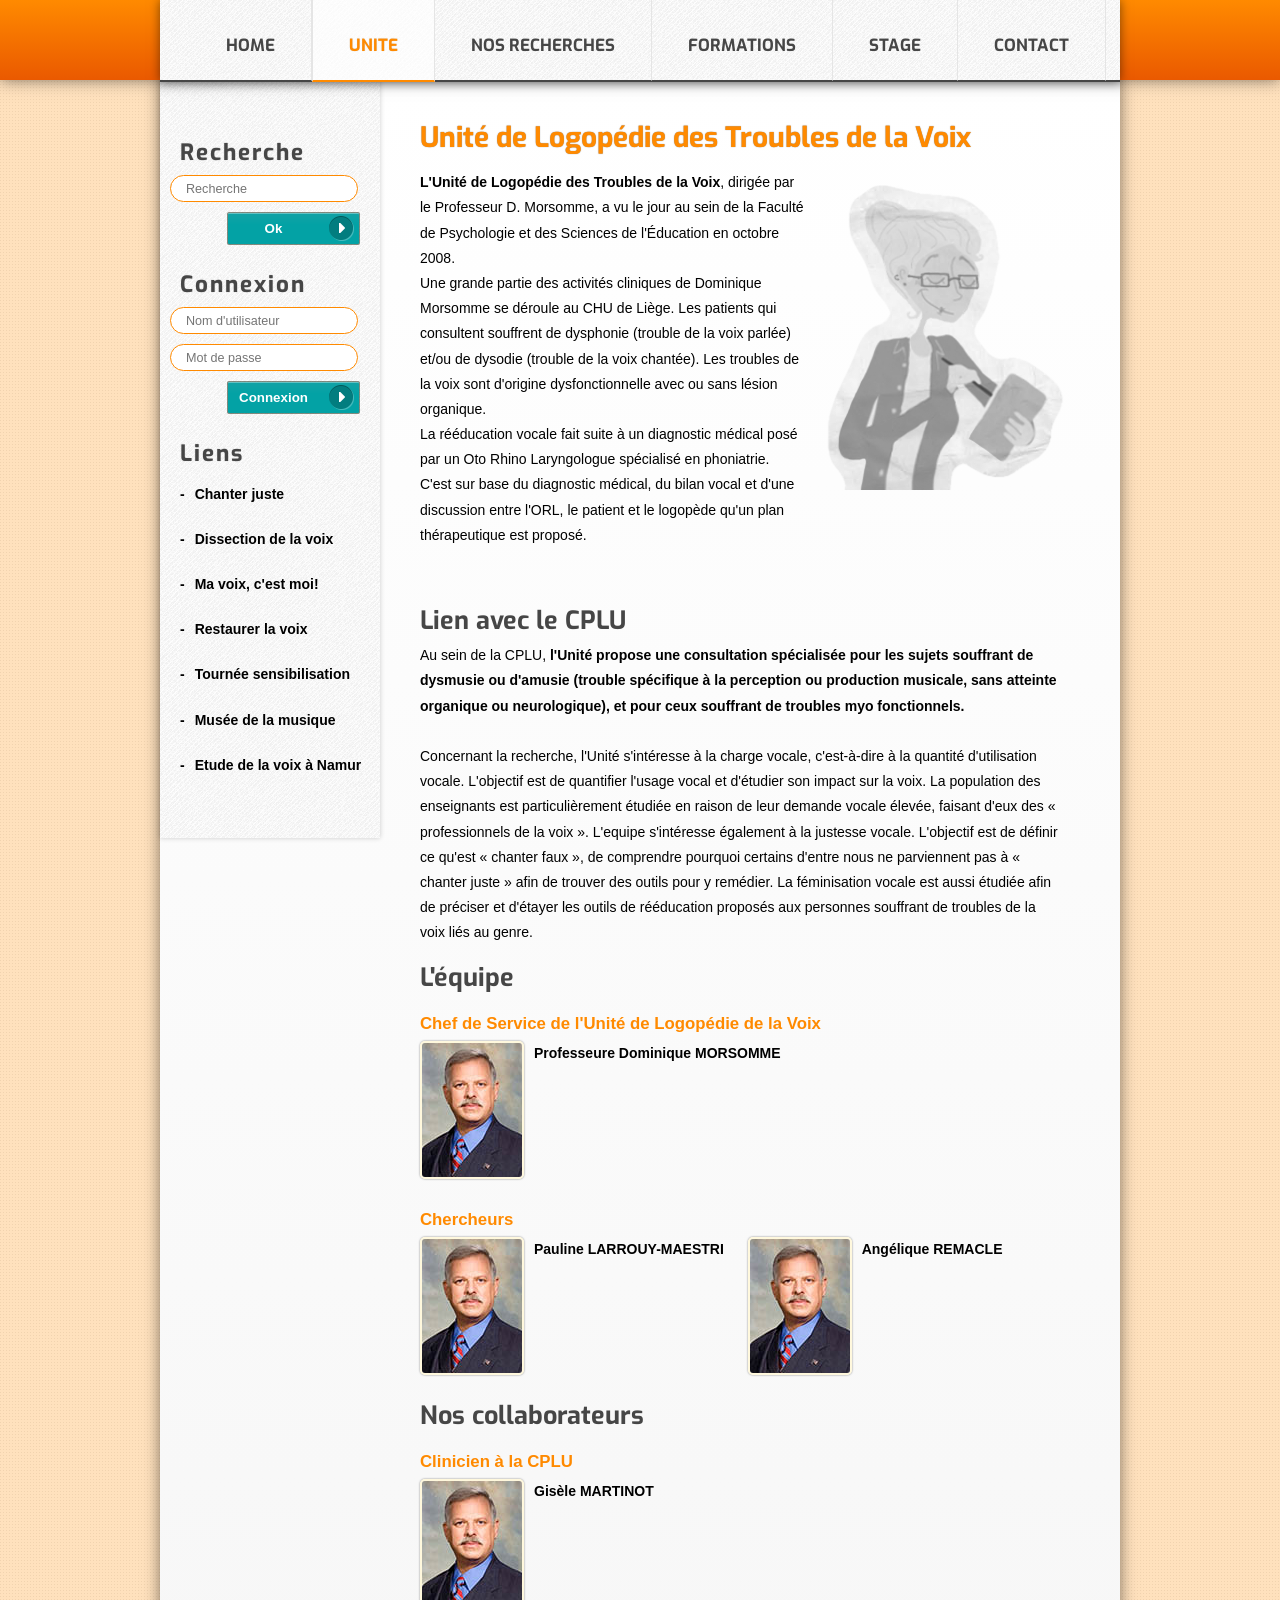
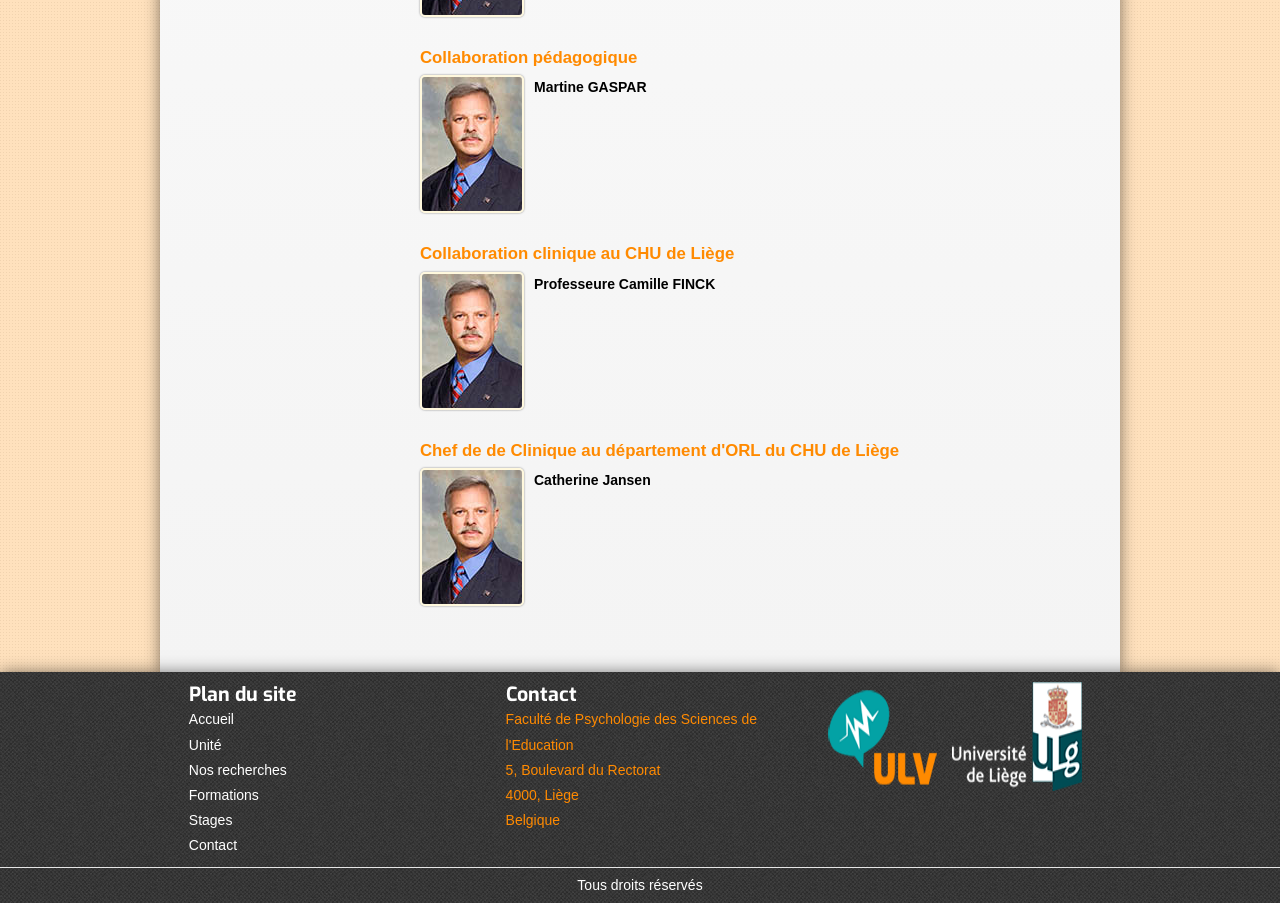
<file: unite.html>
<!DOCTYPE html>
<!--[if lt IE 7]>      <html class="no-js lt-ie9 lt-ie8 lt-ie7"> <![endif]-->
<!--[if IE 7]>         <html class="no-js lt-ie9 lt-ie8"> <![endif]-->
<!--[if IE 8]>         <html class="no-js lt-ie9"> <![endif]-->
<!--[if gt IE 8]><!--> <html class="no-js"> <!--<![endif]-->
    <head>
        <meta charset="utf-8">
        <title>Unité de Logopédie de la voix</title>
        <meta name="description" content="">
        <meta name="viewport" content="width=device-width">

        <!-- Place favicon.ico and apple-touch-icon.png in the root directory -->
        <link rel="stylesheet" href="../css/main.css">
        <link rel="stylesheet" type="text/css" href="css/print.css" media="print" />
        <link href='http://fonts.googleapis.com/css?family=Exo:400,800' rel='stylesheet' type='text/css'>
        <script src="./js/vendor/modernizr-2.6.2.min.js"></script>
    </head>
    <body>
        <!--[if lt IE 7]>
            <p class="chromeframe">You are using an <strong>outdated</strong> browser. Please <a href="http://browsehappy.com/">upgrade your browser</a> or <a href="http://www.google.com/chromeframe/?redirect=true">activate Google Chrome Frame</a> to improve your experience.</p>
        <![endif]-->

        <!-- Add your site or application content here -->
        <header class="page-header">
            <h1>Unité de logopédie de la Voix</h1>
            <nav title="menu">
                <h2 class="cache">Menu de navigation</h2>
                <ul>
                    <li><a href="../index.html">HOME</a></li>
                    <li class="actif"><a href="./unite.html">UNITE</a></li>
                    <li><a href="./recherches.html">NOS RECHERCHES</a></li>
                    <li><a href="./formations.html">FORMATIONS</a></li>
                    <li><a href="./stage.html">STAGE</a></li>
                    <li><a href="./contact.html">CONTACT</a></li>
                </ul>

            </nav>

        </header>
        <section id="banniere">
            <h2 class="cache">Bannière</h2>
        </section>
        <div id="sep"></div>
        <div id="wrapper">
            <section class="page">
                 <aside class="sidebar">
                    <h2 class="cache">Sidebar</h2>
                     <div class="search">
                        <h3><label for="search">Recherche</label></h3>
                        <input class='input' type="text" name="search" id='search' placeholder="Recherche"><input type="submit" value="Ok" class="connex" />
                    </div>
                    <h3>Connexion</h3>
                    <input class ="input" type="text" placeholder="Nom d'utilisateur">
                    <input class="input" type="password" placeholder="Mot de passe">
                    <input type="submit" value="Connexion" class="connex" />

                    <h3>Liens</h3>
                    <ul>
                        <li>Chanter juste</li>
                        <li>Dissection de la voix</li>
                        <li>Ma voix, c'est moi!</li>
                        <li>Restaurer la voix</li>
                        <li>Tournée sensibilisation</li>
                        <li>Musée de la musique</li>
                        <li>Etude de la voix à Namur</li>
                    </ul>
                </aside>
                <div class="content">
                    <h2>Unité de Logopédie des Troubles de la Voix</h2>
                    <div class="intro">
                        <img src="../img/logopede.png" width="266" height="320" alt="" class="illu">
                    <p>
                        <strong>L'Unité de Logopédie des Troubles de la Voix</strong>, dirigée par le Professeur D. Morsomme, a vu le jour au sein de la Faculté de Psychologie et des Sciences de l'Éducation en octobre 2008.
                    </p>
                    <p>
                        Une grande partie des activités cliniques de Dominique Morsomme se déroule au CHU de Liège. Les patients qui consultent souffrent de dysphonie (trouble de la voix parlée) et/ou de dysodie (trouble de la voix chantée). Les troubles de la voix sont d'origine dysfonctionnelle avec ou sans lésion organique.
                    </p>
                    <p>
                        La rééducation vocale fait suite à un diagnostic médical posé par un Oto Rhino Laryngologue spécialisé en phoniatrie. C'est sur base du diagnostic médical, du bilan vocal et d'une discussion entre l'ORL, le patient et le logopède qu'un plan thérapeutique est proposé.
                    </p>
                    </div>
                    <div class="supplement">
                        <h3>Lien avec le CPLU</h3>
                         <p>
                            Au sein de la CPLU, <strong>l'Unité propose une consultation spécialisée pour les sujets souffrant de dysmusie ou d'amusie (trouble spécifique à la perception ou production musicale, sans atteinte organique ou neurologique), et pour ceux souffrant de troubles myo fonctionnels.</strong>
                        </p>
                        <p>
                            <br />
                            Concernant la recherche, l'Unité s'intéresse à la charge vocale, c'est-à-dire à la quantité d'utilisation vocale. L'objectif est de quantifier l'usage vocal et d'étudier son impact sur la voix. La population des enseignants est particulièrement étudiée en raison de leur demande vocale élevée, faisant d'eux des « professionnels de la voix ». L'equipe s'intéresse également à la justesse vocale. L'objectif est de définir ce qu'est « chanter faux », de comprendre pourquoi certains d'entre nous ne parviennent pas à « chanter juste » afin de trouver des outils pour y remédier. La féminisation vocale est aussi étudiée afin de préciser et d'étayer les outils de rééducation proposés aux personnes souffrant de troubles de la voix liés au genre.
                        </p>

                        <h3>L'équipe</h3>
                        <h5>Chef de Service de l'Unité de Logopédie de la Voix</h5>
                        <div class="personne">
                            <img src="../img/photoEx.jpg" width="100" height="134" alt="John Mcafee">
                            <p class='nom'><a href="./membre.html" title="prof1">Professeure Dominique MORSOMME</a></p>
                        </div>
                        <h5>Chercheurs</h5>
                        <div class="personne">
                            <img src="../img/photoEx.jpg" width="100" height="134" alt="John Mcafee">
                            <p class='nom'><a href="./membre.html" title="Prof 1">Pauline LARROUY-MAESTRI</a></p>

                        </div>
                        <div class="personne">
                            <img src="../img/photoEx.jpg" width="100" height="134" alt="John Mcafee">
                            <p class="nom"><a href="./membre.html"   title="Prof 1">Angélique REMACLE</a></p>
                        </div>

                        <h3>Nos collaborateurs</h3>
                        <h5>Clinicien à la CPLU</h5>
                        <div class="personne">
                            <img src="../img/photoEx.jpg" width="100" height="134" alt="John Mcafee">
                            <p class='nom'><a href="./membre.html"  title="Prof 2">Gisèle MARTINOT</a></p>
                        </div>
                        <h5>Collaboration pédagogique</h5>
                        <div class="personne">
                            <img src="../img/photoEx.jpg" width="100" height="134" alt="John Mcafee">
                            <p class='nom'><a href="./membre.html" title="Prof 2">Martine GASPAR</a></p>
                        </div>
                        <h5>Collaboration clinique au CHU de Liège</h5>
                        <div class="personne">
                            <img src="../img/photoEx.jpg" width="100" height="134" alt="John Mcafee">
                            <p class='nom'><a href="./membre.html" title="Prof 2">Professeure Camille FINCK</a></p>
                        </div>
                        <h5>Chef de de Clinique au département d'ORL du CHU de Liège</h5>
                        <div class="personne">
                            <img src="../img/photoEx.jpg" width="100" height="134" alt="John Mcafee">
                            <p class='nom'><a href="./membre.html" title="Prof 2">Catherine Jansen</a></p>
                        </div>
                    </div>

                </div>
            </section>
        </div>
       <footer>
            <div class="contenu">
                <section class="plan">
                    <h4>Plan du site</h4>
                    <ul>
                        <li class="home actif"><a href="#">Accueil</a></li>
                        <li><a href="unite.html">Unité</a></li>
                        <li><a href="recherches.html">Nos recherches</a></li>
                        <li><a href="formations.html">Formations</a></li>
                        <li><a href="stage.html">Stages</a></li>
                        <li><a href="contact.html">Contact</a></li>
                    </ul>
                </section>
                <section class="contact vcard">
                    <h4>Contact</h4>
                    <address itemscope="" itemtype="http://schema.org/PostalAddress"  class="adr">
                        <span itemprop="contactType"  class="org">Faculté de Psychologie des Sciences de l'Education </span><br>
                        <span itemprop="street-address" class="streetaddress">
                        5, Boulevard du Rectorat</span><br>
                        <span itemprop="postal-code" class="postal-code">4000, </span>
                        <span itemprop="locality" class="locality">Liège</span><br>
                        <span itemprop="country-name" class="country-name">Belgique</span>
                    </address>
                </section>

                <section class="logos">
                    <h4><img src="./img/logoReduit.png" width="152" height="120" alt="ULG"></h4>
                    <h4><img src="./img/ulg2.png" width="150" height="109" alt="ULV"></h4>
                </section>

            </div>
            <div class="copyr">Tous droits réservés</div>
        </footer>

    </body>
</html>
</file>
<file: css/main.css>
body{width:100%;*zoom:1;}body:before,body:after{content:"";display:table;}
body:after{clear:both;}
html,body,div,span,applet,object,iframe,h1,h2,h3,h4,h5,h6,p,blockquote,pre,a,abbr,acronym,address,big,cite,code,del,dfn,em,font,img,ins,kbd,q,s,samp,small,strike,strong,sub,sup,tt,var,dl,dt,dd,ol,ul,li,fieldset,form,label,legend,table,caption,tbody,tfoot,thead,tr,th,td{margin:0;padding:0;border:0;outline:0;font-weight:inherit;font-style:inherit;font-size:100%;font-family:inherit;vertical-align:baseline;}
:focus{outline:0;}
body{line-height:1;color:black;}
ol,ul{list-style:none;}
table{border-collapse:separate;border-spacing:0;}
caption,th,td{text-align:left;font-weight:normal;}
blockquote:before,blockquote:after,q:before,q:after{content:"";}
blockquote,q{quotes:"" "";}
html{background:url(../img/bg3.png) repeat;}
h1{margin-top:30px;}
.intro img{float:left;border:2px solid #fff8dd;-webkit-border-radius:5px;-moz-border-radius:5px;border-radius:5px;box-shadow:0 0 2px rgba(0, 0, 0, 0.5);margin-right:10px;}
.cache,footer h3{display:none;}
body{font-family:"Helvetica Neue",Helvetica,Arial,sans-serif;font-size:14px;line-height:1.8em;}
@media screen and (min-width:960px){#banniere{background:#ff8a00;background:url([data-uri]);background:-moz-linear-gradient(top, #ff8a00 0%, #ea5900 100%);background:-webkit-gradient(linear, left top, left bottom, color-stop(0%, #ff8a00), color-stop(100%, #ea5900));background:-webkit-linear-gradient(top, #ff8a00 0%, #ea5900 100%);background:-o-linear-gradient(top, #ff8a00 0%, #ea5900 100%);background:-ms-linear-gradient(top, #ff8a00 0%, #ea5900 100%);background:linear-gradient(to bottom, #ff8a00 0%, #ea5900 100%);filter:progid:dximagetransform.microsoft.gradient(startColorstr='#ff8a00', endColorstr='#ea5900', GradientType=0);box-shadow:0 0 15px rgba(0, 0, 0, 0.5);min-height:80px;max-height:360px;position:relative;z-index:99999;}#banniere div{width:960px;margin:0 auto;}#banniere div img{width:960px;margin-top:33px;} #sep{display:none;position:relative;z-index:2;height:20px;background-color:#e5e5e5;box-shadow:0 0 15px rgba(0, 0, 0, 0.5);} #wrapper{margin:0 auto;width:960px;}#wrapper .page{display:inline-block;width:960px;min-height:600px;background:#ffffff;background:#ffffff;background:url([data-uri]);background:-moz-linear-gradient(top, #ffffff 0%, #f4f4f4 100%);background:-webkit-gradient(linear, left top, left bottom, color-stop(0%, #ffffff), color-stop(100%, #f4f4f4));background:-webkit-linear-gradient(top, #ffffff 0%, #f4f4f4 100%);background:-o-linear-gradient(top, #ffffff 0%, #f4f4f4 100%);background:-ms-linear-gradient(top, #ffffff 0%, #f4f4f4 100%);background:linear-gradient(to bottom, #ffffff 0%, #f4f4f4 100%);filter:progid:dximagetransform.microsoft.gradient(startColorstr='#ffffff', endColorstr='#f4f4f4', GradientType=0);box-shadow:0 0 15px rgba(0, 0, 0, 0.5);} #wrapper .sidebar{position:relative;z-index:0;display:inline;float:left;width:220px;margin:0 10px;box-shadow:0 0 5px rgba(0, 0, 0, 0.2);background:url(../img/bg-side.png) repeat;margin:0 10px 20px 0px;}#wrapper .sidebar h3{font-family:'Exo',sans-serif;font-size:1.6em;font-weight:bold;color:#464646;margin:40px 0 0 10px;padding:20px 0 10px 10px;text-shadow:0 0 1px rgba(0, 0, 0, 0.3);letter-spacing:2px;} #wrapper .sidebar ul{margin:5px 0 40px 20px;display:inline-block;}#wrapper .sidebar ul li{font-weight:bold;clear:both;} #wrapper .sidebar ul li:before{content:"- ";float:left;margin:0 10px 20px 0;} #wrapper .sidebar ul li:hover{color:#ff8a00;cursor:pointer;} #wrapper .sidebar .search{margin:40px 0 0 0;} #wrapper .sidebar .input{text-indent:10px;border:1px solid #ff8a00;-webkit-border-radius:50px;-moz-border-radius:50px;border-radius:50px;background-color:white;width:80%;height:15px;font-size:0.9em;margin-left:10px;margin-bottom:10px;padding:5px;} #wrapper .sidebar .subm{display:none;} #wrapper .sidebar .connex{float:right;width:133px;height:33px;border:none;background:url(../img/button.png) no-repeat;color:white;font-weight:bold;text-indent:-40px;display:inline-block;margin-right:20px;margin-bottom:20px;} .page-header{position:fixed;width:100%;display:block;z-index:999999;}.page-header h1{display:none;} .page-header nav{margin:0 auto;height:80px;width:960px;position:relative;box-shadow:0 0 10px rgba(0, 0, 0, 0.5);background:url(../img/bg-side.png) repeat;border-bottom:2px solid #464646;text-align:center;}.page-header nav ul{height:100%;margin-left:30px;} .page-header nav a{font-weight:bold;color:#464646;display:block;padding:0 36px;text-decoration:none;line-height:90px;font-size:1.2em;font-family:'Exo',sans-serif;} .page-header nav a:hover,.page-header nav li.actif a{color:#ff8a00;text-shadow:0 0 1px rgba(0, 0, 0, 0.2);} .page-header nav li{display:inline-block;height:100%;float:left;border-bottom:1px solid #464646;border-right:1px solid #e5e5e5;}.page-header nav li:nth-child(2){border-left:1px solid #e5e5e5;} .page-header nav .actif,.page-header nav li:hover{background-color:rgba(255, 255, 255, 0.7);border-bottom:2px solid #ff8a00;}.page-header nav .actif a,.page-header nav li:hover a{color:#ff8a00;display:block;} h2{color:#ff8a00;font-size:2em;font-weight:bold;font-family:'Exo',sans-serif;} strong{font-weight:bold;} .content{display:inline;float:left;width:700px;margin:0 10px;width:670px;margin:0 30px;padding-bottom:60px;}.content h2{margin:0 0 20px 0;padding:45px 0 0 0;text-shadow:0 0 1px rgba(0, 0, 0, 0.5);} .content ol{margin:10px;} .content .membres{font-weight:bold;margin:0 0 50px 0;}.content .membres ol{margin:5px 0 10px 10px;}.content .membres ol a{text-decoration:none;color:#ff8a00;} .content .membres ol a:hover{border-bottom:1px solid #ff8a00;} .content #gmap{border-width:border;width:100%;border:3px solid #e5e5e5;display:inline-block;height:300px;margin-bottom:20px;} .content .agenda{float:left;width:279px;border-collapse:collapse;border-spacing:0;empty-cells:show;}.content .agenda .pair{background-color:#e5e5e5;} .content .agenda tr{border-top:1px solid rgba(0, 0, 0, 0.1);} .content .agenda td{float:left;padding-left:10px;} .content .agenda .lieu{font-weight:bold;margin-right:20px;font-size:0.70em;width:40px;} .content .agenda .whatEvent{width:100px;font-size:0.75em;} .content .agenda .date{margin-right:20px;font-size:0.75em;} .content .agenda tbody{display:table-row-group;vertical-align:middle;border-color:inherit;} .content h4{font-size:1.8em;font-weight:bold;color:#464646;margin-bottom:10px;font-family:'Exo',sans-serif;} .content .formation{margin-bottom:30px;}.content .formation li{margin-bottom:10px;line-height:1.4em;} .content .formation span{font-size:0.7em;background-color:#e5e5e5;padding:2px 5px;margin-right:10px;font-family:"Courier New",Courier,monospace;} .content a{font-weight:bold;color:black;text-decoration:none;} .content a:hover{color:#ff8a00;border-bottom:1px solid #ff8a00;} .content .selectionMap{margin-left:0px;min-height:250px;position:relative;}.content .selectionMap img{float:left;border:2px solid #fff8dd;-webkit-border-radius:5px;-moz-border-radius:5px;border-radius:5px;box-shadow:0 0 2px rgba(0, 0, 0, 0.5);margin-right:10px;} .content .selectionMap h5{font-size:1.2em;font-weight:bold;margin-bottom:10px;clear:both;} .content .selectionMap div{display:inline-block;border-bottom:1px solid #e5e5e5;margin:0 5% 20px 0;padding-bottom:5px;width:45%;float:left;} .content h5{font-size:1.2em;clear:both;} .content .personne img{float:left;border:2px solid #fff8dd;-webkit-border-radius:5px;-moz-border-radius:5px;border-radius:5px;box-shadow:0 0 2px rgba(0, 0, 0, 0.5);margin-right:10px;} .content .personne .nom{font-weight:bold;margin-bottom:10px;float:left;} .content .listing{margin-left:0px;min-height:250px;position:relative;}.content .listing ul{line-height:14px;} .content .intro{padding-bottom:20px;margin-bottom:20px;}.content .intro p{border-bottom:10px;} .content h5{font-weight:bold;margin-bottom:5px;margin-top:20px;color:#ff8a00;} .content .inscription{margin-left:0px;min-height:250px;position:relative;}.content .inscription p{margin-bottom:20px;} .content .inscription li{margin-bottom:5px;} .content .inscription ul{margin-bottom:20px;} .content .supplement{float:left;margin-left:0px;padding-right:20px;margin-right:10px;border-width:border;min-height:250px;position:relative;}.content .supplement h3{margin-top:20px;} .content .personne{display:inline-block;margin-right:20px;} .content .acces{float:left;margin-left:0px;padding-right:20px;margin-right:10px;border-width:border;min-height:250px;position:relative;color:black;}.content .acces p,.content .acces li{list-style:none;} .content .acces ul{padding:0 0 10px 0;margin-bottom:20px;border-bottom:1px solid #e5e5e5;} .content .acces ul:last-child{border-bottom:none;} .content .acces h5{margin:10px 0 10px;} .content .contacts{margin-bottom:20px;}.content .contacts .titre{font-style:italic;}.content .contacts .titre strong{font-style:none;} .content .contacts .mail{color:#ff8a00;} .content .historique{float:left;margin-left:0px;padding-right:20px;margin-right:10px;border-width:border;min-height:250px;position:relative;color:black;}.content .historique p{margin-bottom:10px;} .content .historique img{width:100%;float:right;margin-left:10px;border:2px solid #fff8dd;-webkit-border-radius:5px;-moz-border-radius:5px;border-radius:5px;box-shadow:0 0 2px rgba(0, 0, 0, 0.5);margin-right:10px;} footer{background:url(../img/bg_foot.png) repeat;box-shadow:0 0 15px rgba(0, 0, 0, 0.5);margin-top:-10px;position:relative;text-align:center;}footer .contenu{width:960px;margin:0 auto;text-align:left;display:inline-block;}footer .contenu section{float:left;width:30%;display:inline-block;color:white;margin-left:3%;}footer .contenu section a{color:white;text-decoration:none;}footer .contenu section a:hover{border-bottom:1px solid #ff8a00;color:#ff8a00;} footer .contenu section h4{font-weight:bold;font-size:1.4em;font-family:'Exo',sans-serif;margin-top:10px;} footer .contenu section address{color:#ff8a00;} footer .copyr{color:white;padding:5px 0;border-top:1px solid #e5e5e5;} footer .logos img{float:left;width:45%;} .pg,.loco{width:39%;margin:3%;float:left;padding:12px;min-height:250px;border:1px solid #e5e5e5;}.pg address,.loco address{margin-bottom:20px;padding-bottom:10px;border-bottom:1px solid #e5e5e5;} .pg h3,.loco h3{font-size:1.5em;font-family:'Exo',sans-serif;margin-top:10px;color:#ff8a00;} .pg .mail,.loco .mail{font-style:italic;} .pg p,.loco p{margin-bottom:2px !important;} .loco img{margin:0 auto;display:block;margin-bottom:10px;} .loco .infos{margin-top:20px;font-style:italic;}.loco .infos a{display:block;}.loco .infos a:hover{border-bottom:none !important;}}@media screen and (min-width:641px) and (max-width:959px){#banniere{min-height:120px;z-index:99999;}#banniere img{display:none;} #wrapper{width:100%;}#wrapper .page{display:inline-block;width:100%;background-color:white;box-shadow:0 0 15px rgba(0, 0, 0, 0.5);} #wrapper .sidebar{position:relative;z-index:0;float:left;width:200px;box-shadow:0 0 5px rgba(0, 0, 0, 0.2);background:url(../img/bg-side.png) repeat;}#wrapper .sidebar h3{font-family:'Exo',sans-serif;font-size:1.6em;font-weight:bold;color:#464646;margin:0 0 0 5px;padding:20px 0 10px 10px;text-shadow:0 0 1px rgba(0, 0, 0, 0.3);letter-spacing:2px;} #wrapper .sidebar ul{margin:0 0 40px 20px;display:inline-block;}#wrapper .sidebar ul li{font-weight:bold;clear:both;} #wrapper .sidebar ul li:before{content:"-";float:left;margin:0 10px 20px 0;} #wrapper .sidebar ul li:hover{color:#ff8a00;cursor:pointer;} #wrapper .sidebar .search{margin:40px 0 0 0;} #wrapper .sidebar .input{border:1px solid #ff8a00;-webkit-border-radius:50px;-moz-border-radius:50px;border-radius:50px;background-color:white;width:80%;height:15px;font-size:0.9em;margin-left:10px;margin-bottom:10px;padding:5px;} #wrapper .sidebar .subm{display:none;} #wrapper .sidebar .connex{float:right;width:133px;height:33px;border:none;background:url(../img/button.png) no-repeat;color:white;font-weight:bold;text-indent:-40px;display:inline-block;margin-right:20px;margin-bottom:20px;} .page-header{position:fixed;width:100%;display:block;z-index:999999;}.page-header h1{display:none;} .page-header nav{margin:0 auto;height:120px;width:100%;position:relative;box-shadow:0 0 10px rgba(0, 0, 0, 0.5);background:url(../img/bg-side.png) repeat;border-bottom:3px solid #464646;text-align:center;}.page-header nav ul{height:100%;margin:0 auto;} .page-header nav a{font-weight:bold;color:#464646;display:block;text-decoration:none;line-height:60px;font-size:105%;font-family:'Exo',sans-serif;} .page-header nav a:hover,.page-header nav li.actif a{color:#ff8a00;text-shadow:0 0 1px rgba(0, 0, 0, 0.2);} .page-header nav li{display:inline-block;height:50%;float:left;margin-left:0.8%;border-right:1px solid #e5e5e5;border-left:1px solid #e5e5e5;min-width:32%;} .page-header nav .actif,.page-header nav li:hover{background-color:rgba(255, 255, 255, 0.7);}.page-header nav .actif a,.page-header nav li:hover a{border-bottom:3px solid #ff8a00;color:#ff8a00;display:block;} h2{color:#ff8a00;font-size:2em;font-weight:bold;font-family:'Exo',sans-serif;} strong{font-weight:bold;} .content{width:65%;float:left;margin:0 10px;padding-bottom:60px;}.content h2{margin:0 0 20px 20px;padding:40px 0 0 0;text-shadow:0 0 1px rgba(0, 0, 0, 0.5);} .content ol{margin:10px;} .content .membres{font-weight:bold;margin:0;}.content .membres ol{margin:5px 0 10px 10px;}.content .membres ol a{text-decoration:none;color:#ff8a00;font-size:1.2em;} .content .membres ol a:hover{border-bottom:1px solid #ff8a00;} .content #gmap{border-width:border;width:100%;border:3px solid #e5e5e5;display:inline-block;height:300px;margin-bottom:20px;} .content h4{font-size:1.4em;font-weight:bold;color:#464646;margin-bottom:10px;font-family:'Exo',sans-serif;} .content .formation{margin-bottom:30px;}.content .formation li{margin-bottom:10px;} .content .formation span{font-size:0.7em;background-color:#e5e5e5;padding:2px 5px;margin-right:10px;font-family:"Courier New",Courier,monospace;} .content a{font-weight:bold;color:black;text-decoration:none;} .content a:hover{color:#ff8a00;border-bottom:1px solid #ff8a00;} .content .selectionMap{margin-left:0px;min-height:250px;position:relative;}.content .selectionMap img{float:left;border:2px solid #fff8dd;-webkit-border-radius:5px;-moz-border-radius:5px;border-radius:5px;box-shadow:0 0 2px rgba(0, 0, 0, 0.5);margin-right:10px;} .content .selectionMap h5{font-size:1.2em;font-weight:bold;margin-bottom:10px;} .content .selectionMap p{font-size:0.9em;} .content .selectionMap div{display:inline-block;border-bottom:1px solid #e5e5e5;margin:0 0 20px 0;padding-bottom:5px;width:100%;} .content .selectionMap div:last-child{border-bottom:none;} .content .listing{margin:0 0 0 10px;min-height:250px;position:relative;}.content .listing ul{line-height:14px;} .content .intro{padding-bottom:20px;margin-bottom:20px;margin-left:10px;}.content .intro p{margin-bottom:20px;} .content h5{font-weight:bold;margin-bottom:5px;color:#ff8a00;} .content .inscription{margin:0 10px;padding-right:10px;min-height:250px;position:relative;}.content .inscription ul{line-height:14px;margin:10px 0 40px 10px;} .content .supplement{float:left;margin-left:0px;padding-right:20px;margin:0 10px;border-width:border;min-height:250px;position:relative;}.content .supplement h3{margin-top:20px;} .content .supplement h5{margin:20px 0 10px 0;} .content .personne{display:inline-block;width:100%;margin-right:20px;margin-bottom:10px;}.content .personne img{float:left;margin-bottom:20px;margin-right:10px;} .content .acces{float:left;margin-left:10px;padding-right:20px;margin-right:10px;border-width:border;min-height:250px;position:relative;color:black;}.content .acces p,.content .acces li{list-style:none;} .content .acces ul{padding:0 0 10px 0;border-bottom:1px solid #e5e5e5;} .content .acces ul:last-child{border-bottom:none;} .content .acces h5{margin:10px 0 10px;} .content .contacts{margin-bottom:20px;}.content .contacts .titre{font-style:italic;}.content .contacts .titre strong{font-style:none;} .content .contacts .mail{color:#ff8a00;} .content .historique{padding-right:20px;margin:0 10px;border-width:border;min-height:250px;position:relative;color:black;}.content .historique p{margin-bottom:10px;} .content .historique img{width:100%;float:right;margin-left:10px;border:2px solid #fff8dd;-webkit-border-radius:5px;-moz-border-radius:5px;border-radius:5px;box-shadow:0 0 2px rgba(0, 0, 0, 0.5);margin-right:10px;} footer{background:url(../img/bg_foot.png) repeat;box-shadow:0 0 15px rgba(0, 0, 0, 0.5);margin-top:-10px;position:relative;padding:20px 0;}footer .contenu{width:100%;margin:0 auto;display:inline-block;}footer .contenu section{float:left;width:30%;display:inline-block;color:white;margin-left:3%;}footer .contenu section a{color:white;text-decoration:none;}footer .contenu section a:hover{border-bottom:1px solid #ff8a00;color:#ff8a00;} footer .contenu section h4{font-size:1.2em;font-family:'Exo',sans-serif;margin-top:10px;} footer .contenu section address{color:#ff8a00;} footer .copyr{color:white;padding:5px 0;border-top:1px solid #e5e5e5;} footer .logos img{float:left;width:45%;} .illu{display:none;} .forma{border-bottom:1px solid #e5e5e5;margin-bottom:20px;} .pg,.loco{width:90%;margin:5% 2%;float:left;padding:12px;min-height:250px;border:1px solid #e5e5e5;}.pg address,.loco address{width:100%;margin-bottom:20px;padding-bottom:10px;border-bottom:1px solid #e5e5e5;} .pg h3,.loco h3{font-size:1.5em;font-family:'Exo',sans-serif;margin-top:10px;color:#ff8a00;} .pg .mail,.loco .mail{width:100%;font-style:italic;} .pg p,.loco p{margin-bottom:2px !important;} .loco img{margin:0 auto;display:block;margin-bottom:10px;} .loco .infos{margin-top:20px;font-style:italic;}.loco .infos a{display:block;}.loco .infos a:hover{border-bottom:none !important;}}@media screen and (min-width:420px) and (max-width:640px){.illu{display:none;} #banniere{display:none;} #wrapper{width:100%;}#wrapper .page{display:inline-block;width:100%;background-color:white;box-shadow:0 0 15px rgba(0, 0, 0, 0.5);} #wrapper .sidebar{display:none;} .page-header{width:100%;display:block;z-index:999999;}.page-header h1{display:none;} .page-header nav{margin:0 auto;height:120px;width:100%;position:relative;box-shadow:0 0 10px rgba(0, 0, 0, 0.5);background:url(../img/bg-side.png) repeat;border-bottom:3px solid #464646;text-align:center;}.page-header nav ul{height:100%;margin:0 auto;} .page-header nav a{font-weight:bold;color:#464646;display:block;text-decoration:none;line-height:60px;font-family:'Exo',sans-serif;} .page-header nav a:hover,.page-header nav li.actif a{color:#ff8a00;text-shadow:0 0 1px rgba(0, 0, 0, 0.2);} .page-header nav li{display:inline-block;height:50%;float:left;margin-left:0.8%;border-right:1px solid #e5e5e5;border-left:1px solid #e5e5e5;min-width:32%;} .page-header nav .actif,.page-header nav li:hover{background-color:rgba(255, 255, 255, 0.7);}.page-header nav .actif a,.page-header nav li:hover a{border-bottom:3px solid #ff8a00;color:#ff8a00;display:block;} h2{color:#ff8a00;font-size:2em;font-weight:bold;font-family:'Exo',sans-serif;} strong{font-weight:bold;} .content{margin:0 10px;padding-bottom:60px;}.content h2{margin:0 0 20px 10px;padding:40px 0 0 0;text-shadow:0 0 1px rgba(0, 0, 0, 0.5);} .content ol{margin:10px;} .content .membres{font-weight:bold;margin:0;}.content .membres ol{margin:5px 0 10px 10px;}.content .membres ol a{text-decoration:none;color:#ff8a00;font-size:1.2em;} .content .membres ol a:hover{border-bottom:1px solid #ff8a00;} .content #gmap{border-width:border;width:100%;border:3px solid #e5e5e5;display:inline-block;height:300px;margin-bottom:20px;} .content h4{font-size:1.4em;font-weight:bold;color:#464646;margin-bottom:10px;font-family:'Exo',sans-serif;} .content .formation{margin-bottom:30px;}.content .formation li{margin-bottom:10px;} .content .formation span{font-size:0.7em;background-color:#e5e5e5;padding:2px 5px;margin-right:10px;font-family:"Courier New",Courier,monospace;} .content a{font-weight:bold;color:black;text-decoration:none;} .content a:hover{color:#ff8a00;border-bottom:1px solid #ff8a00;} .content .selectionMap{border-bottom:1px solid #e5e5e5;margin-left:0px;margin-bottom:20px;min-height:250px;position:relative;}.content .selectionMap img{float:left;border:2px solid #fff8dd;-webkit-border-radius:5px;-moz-border-radius:5px;border-radius:5px;box-shadow:0 0 2px rgba(0, 0, 0, 0.5);margin-right:10px;} .content .selectionMap h5{font-size:1.2em;font-weight:bold;margin-bottom:10px;} .content .selectionMap p{font-size:0.9em;} .content .selectionMap div{display:inline-block;border-bottom:1px solid #e5e5e5;margin:0 0 20px 0;padding-bottom:5px;width:100%;} .content .selectionMap div:last-child{border-bottom:none;} .content .listing{margin:0 10px;float:left;padding-right:10px;min-height:250px;position:relative;border-bottom:1px solid #e5e5e5;}.content .listing ul{line-height:14px;} .content .intro{padding-bottom:20px;margin-bottom:20px;margin-left:10px;}.content .intro p{margin-bottom:20px;} .content h5{font-weight:bold;margin-bottom:5px;color:#ff8a00;} .content .formaLien{display:inline-block;width:100%;margin:20px 10px;}.content .formaLien li{margin-bottom:20px;line-height:1.2em;} .content .formaLien .lien:before{content:"-";float:left;margin:0 10px 20px 0;} .content .formaLien #gmap{height:210px;width:220%;display:none;} .content .formaLien .map{display:none;} .content .inscription{border-bottom:1px solid #e5e5e5;margin:0 10px;float:left;padding-right:10px;min-height:250px;position:relative;}.content .inscription ul{line-height:14px;margin:10px 0 40px 10px;} .content .supplement{float:left;margin-left:0px;padding-right:20px;margin:0 10px;border-width:border;min-height:250px;position:relative;}.content .supplement h3{margin-top:20px;} .content .supplement h5{margin:20px 0 10px 0;} .content .personne{display:inline-block;width:100%;margin-right:20px;margin-bottom:10px;}.content .personne img{float:left;margin-bottom:20px;margin-right:10px;} .content .acces{float:left;margin-left:10px;padding-right:20px;margin-right:10px;border-width:border;min-height:250px;position:relative;border-bottom:1px solid #e5e5e5;color:black;}.content .acces p,.content .acces li{list-style:none;} .content .acces ul{padding:0 0 10px 0;border-bottom:1px solid #e5e5e5;} .content .acces ul:last-child{border-bottom:none;} .content .acces h5{margin:10px 0 10px;} .content .contacts{margin-bottom:20px;border-bottom:1px solid #e5e5e5;}.content .contacts .titre{font-style:italic;}.content .contacts .titre strong{font-style:none;} .content .contacts .mail{color:#ff8a00;} .content .historique{float:left;padding-right:20px;margin:0 10px;border-width:border;min-height:250px;position:relative;border-bottom:1px solid #e5e5e5;color:black;}.content .historique p{margin-bottom:10px;} .content .historique img{width:100%;float:right;margin-left:10px;border:2px solid #fff8dd;-webkit-border-radius:5px;-moz-border-radius:5px;border-radius:5px;box-shadow:0 0 2px rgba(0, 0, 0, 0.5);margin-right:10px;} footer{background:url(../img/bg_foot.png) repeat;box-shadow:0 0 15px rgba(0, 0, 0, 0.5);margin-top:-10px;position:relative;padding:20px 0;}footer .contenu{width:100%;margin:0 auto;display:inline-block;}footer .contenu section{float:left;width:30%;display:inline-block;color:white;margin-left:3%;}footer .contenu section a{color:white;text-decoration:none;}footer .contenu section a:hover{border-bottom:1px solid #ff8a00;color:#ff8a00;} footer .contenu section h4{font-size:1.2em;font-family:'Exo',sans-serif;margin-top:10px;} footer .contenu section address{color:#ff8a00;} footer .copyr{color:white;padding:5px 0;border-top:1px solid #e5e5e5;} footer .logos img{float:left;width:110px;} .forma{border-bottom:1px solid #e5e5e5;margin-bottom:20px;} .pg,.loco{width:90%;margin:5% 2%;float:left;padding:12px;min-height:250px;border:1px solid #e5e5e5;}.pg address,.loco address{width:100%;margin-bottom:20px;padding-bottom:10px;border-bottom:1px solid #e5e5e5;} .pg h3,.loco h3{font-size:1.5em;font-family:'Exo',sans-serif;margin-top:10px;color:#ff8a00;} .pg .mail,.loco .mail{width:100%;font-style:italic;} .pg p,.loco p{margin-bottom:2px !important;} .loco img{margin:0 auto;display:block;margin-bottom:10px;} .loco .infos{margin-top:20px;font-style:italic;}.loco .infos a{display:block;}.loco .infos a:hover{border-bottom:none !important;}}@media screen and (max-width:420px){.forma{border-bottom:1px solid #e5e5e5;margin-bottom:20px;} #gmap{display:none;} .illu{display:none;} #banniere{display:none;} #wrapper .page{display:inline-block;background-color:white;box-shadow:0 0 15px rgba(0, 0, 0, 0.5);} #wrapper .sidebar{display:none;} .page-header{display:block;z-index:999999;}.page-header nav{min-width:300px;margin:0 auto;height:120px;position:relative;font-size:0.8em;box-shadow:0 0 10px rgba(0, 0, 0, 0.5);background:url(../img/bg-side.png) repeat;border-bottom:3px solid #464646;text-align:center;}.page-header nav ul{height:100%;margin:0 auto;} .page-header nav a{font-weight:bold;color:#464646;display:block;text-decoration:none;line-height:60px;font-family:'Exo',sans-serif;} .page-header nav a:hover,.page-header nav li.actif a{color:#ff8a00;text-shadow:0 0 1px rgba(0, 0, 0, 0.2);} .page-header nav li{display:inline-block;height:50%;float:left;border-right:1px solid #e5e5e5;border-left:1px solid #e5e5e5;min-width:32%;} .page-header nav .actif,.page-header nav li:hover{background-color:rgba(255, 255, 255, 0.7);}.page-header nav .actif a,.page-header nav li:hover a{border-bottom:3px solid #ff8a00;color:#ff8a00;display:block;} h2{color:#ff8a00;font-size:2em;font-weight:bold;font-family:'Exo',sans-serif;} strong{font-weight:bold;} .content{float:left;margin:0 10px;padding-bottom:60px;}.content h2{margin:0 0 20px 0px;padding:40px 0 0 0;text-shadow:0 0 1px rgba(0, 0, 0, 0.5);} .content ol{margin:10px;} .content .membres{font-weight:bold;margin:0;}.content .membres ol{margin:5px 0 10px 10px;}.content .membres ol a{text-decoration:none;color:#ff8a00;font-size:1.2em;} .content .membres ol a:hover{border-bottom:1px solid #ff8a00;} .content .agenda .pair{background-color:#e5e5e5;} .content .agenda tr{border-top:1px solid rgba(0, 0, 0, 0.1);width:100%;} .content .agenda td{float:left;padding-left:10px;} .content .agenda .lieu{font-weight:bold;margin-right:20px;font-size:0.70em;width:30%;} .content .agenda .whatEvent{width:30%;font-size:0.75em;} .content .agenda .date{margin-right:20px;font-size:0.75em;text-align:center;} .content .agenda table{width:100%;} .content h4{font-size:1.4em;font-weight:bold;color:#464646;margin-bottom:10px;font-family:'Exo',sans-serif;} .content .formation{margin-bottom:30px;}.content .formation li{margin-bottom:10px;} .content .formation span{font-size:0.7em;background-color:#e5e5e5;padding:2px 5px;margin-right:10px;font-family:"Courier New",Courier,monospace;} .content a{font-weight:bold;color:black;text-decoration:none;} .content a:hover{color:#ff8a00;border-bottom:1px solid #ff8a00;} .content .selectionMap{border-bottom:1px solid #e5e5e5;margin-left:0px;margin-bottom:20px;min-height:250px;position:relative;}.content .selectionMap img{float:left;border:2px solid #fff8dd;-webkit-border-radius:5px;-moz-border-radius:5px;border-radius:5px;box-shadow:0 0 2px rgba(0, 0, 0, 0.5);margin-right:10px;} .content .selectionMap h5{font-size:1.2em;font-weight:bold;margin-bottom:10px;} .content .selectionMap p{font-size:0.9em;} .content .selectionMap div{display:inline-block;border-bottom:1px solid #e5e5e5;margin:0 0 20px 0;padding-bottom:5px;width:100%;} .content .selectionMap div:last-child{border-bottom:none;} .content .listing{margin:0 10px;float:left;padding-right:10px;min-height:250px;position:relative;border-bottom:1px solid #e5e5e5;}.content .listing ul{line-height:14px;} .content .intro{padding-bottom:20px;margin-bottom:20px;margin-left:10px;}.content .intro p{margin-bottom:20px;} .content h5{font-weight:bold;margin-bottom:5px;color:#ff8a00;} .content .formaLien{display:inline-block;margin:20px 10px;}.content .formaLien li{margin-bottom:20px;line-height:1.2em;} .content .formaLien .lien:before{content:"-";float:left;margin:0 10px 20px 0;} .content .formaLien #gmap{height:210px;width:220%;display:none;} .content .formaLien .map{display:none;} .content .inscription{border-bottom:1px solid #e5e5e5;margin:0 10px;float:left;padding-right:10px;min-height:250px;position:relative;}.content .inscription ul{line-height:14px;margin:10px 0 40px 10px;} .content .supplement{float:left;margin-left:0px;padding-right:20px;margin:0 10px;border-width:border;min-height:250px;position:relative;}.content .supplement h3{margin-top:20px;} .content .supplement h5{margin:20px 0 10px 0;} .content .personne{display:inline-block;width:100%;margin-right:20px;margin-bottom:10px;}.content .personne img{float:left;margin-bottom:20px;margin-right:10px;} .content .acces{float:left;margin-left:10px;padding-right:20px;margin-right:10px;border-width:border;min-height:250px;position:relative;border-bottom:1px solid #e5e5e5;color:black;}.content .acces p,.content .acces li{list-style:none;} .content .acces ul{padding:0 0 10px 0;border-bottom:1px solid #e5e5e5;} .content .acces ul:last-child{border-bottom:none;} .content .acces h5{margin:10px 0 10px;} .content .contacts{margin-bottom:20px;border-bottom:1px solid #e5e5e5;}.content .contacts .titre{font-style:italic;}.content .contacts .titre strong{font-style:none;} .content .contacts .mail{color:#ff8a00;} .content .historique{float:left;padding-right:20px;margin:0 10px;border-width:border;min-height:250px;position:relative;border-bottom:1px solid #e5e5e5;color:black;}.content .historique p{margin-bottom:10px;} .content .historique img{width:100%;float:right;margin-left:10px;border:2px solid #fff8dd;-webkit-border-radius:5px;-moz-border-radius:5px;border-radius:5px;box-shadow:0 0 2px rgba(0, 0, 0, 0.5);margin-right:10px;} footer{background:url(../img/bg_foot.png) repeat;box-shadow:0 0 15px rgba(0, 0, 0, 0.5);margin-top:-10px;position:relative;padding:20px 0;}footer .contenu{width:100%;margin:0 auto;display:inline-block;text-align:center;}footer .contenu section{width:250px;display:inline-block;color:white;margin-bottom:20px;}footer .contenu section a{color:white;text-decoration:none;}footer .contenu section a:hover{border-bottom:1px solid #ff8a00;color:#ff8a00;} footer .contenu section h4{font-size:1.2em;font-family:'Exo',sans-serif;margin-top:10px;} footer .contenu section address{color:#ff8a00;} footer .logos img{margin-bottom:20px;width:100px;} .pg,.loco{width:90%;margin:5% 2%;float:left;padding:12px;min-height:250px;border:1px solid #e5e5e5;}.pg address,.loco address{width:100%;margin-bottom:20px;padding-bottom:10px;border-bottom:1px solid #e5e5e5;} .pg h3,.loco h3{font-size:1.5em;font-family:'Exo',sans-serif;margin-top:10px;color:#ff8a00;} .pg .mail,.loco .mail{width:100%;font-style:italic;} .pg p,.loco p{margin-bottom:2px !important;} .loco img{margin:0 auto;display:block;margin-bottom:10px;} .loco .infos{margin-top:20px;font-style:italic;}.loco .infos a{display:block;}.loco .infos a:hover{border-bottom:none !important;}}.copyr{color:white;padding:5px 0;border-top:1px solid #e5e5e5;text-align:center;}
.acces h2,.inscription h3,.listing h3,.selectionMap h3,.supplement h3,.historique h3{font-size:1.8em;font-weight:bold;color:#464646;margin-bottom:10px;margin:0 0 10px 0;font-family:'Exo',sans-serif;padding-top:0;clear:both;}
.forma h5 a{color:#444444 !important;border-bottom:1px solid #444;}.forma h5 a:hover{color:#ff8a00;}
input:focus{border:1px solid #03a2a5 !important;}
.illu{border:none !important;box-shadow:none !important;float:right !important;margin-left:10px !important;padding-bottom:30px !important;}
.forma h5{clear:none;font-size:1.2em;}
.forma .date{font-style:italic;}
h1{display:none;}
</file>
<file: css/print.css>
article,
aside,
details,
figcaption,
figure,
footer,
header,
hgroup,
nav,
section,
summary{display:block;}
audio,
canvas,
video{display:inline-block;*display:inline;*zoom:1;}
audio:not([controls]){display:none;height:0;}
[hidden]{display:none;}
html{font-size:100%;-webkit-text-size-adjust:100%;-ms-text-size-adjust:100%;}
html,
button,
input,
select,
textarea{font-family:sans-serif;}
body{margin:0;}
a:focus{outline:thin dotted;}
a:active,
a:hover{outline:0;}
h1{font-size:2em;margin:0.67em 0;}
h2{font-size:1.5em;margin:0.83em 0;}
h3{font-size:1.17em;margin:1em 0;}
h4{font-size:1em;margin:1.33em 0;}
h5{font-size:0.83em;margin:1.67em 0;}
h6{font-size:0.67em;margin:2.33em 0;}
abbr[title]{border-bottom:1px dotted;}
b,
strong{font-weight:bold;}
blockquote{margin:1em 40px;}
dfn{font-style:italic;}
mark{background:#ff0;color:#000;}
p,
pre{margin:1em 0;}
code,
kbd,
pre,
samp{font-family:monospace, serif;_font-family:'courier new', monospace;font-size:1em;}
pre{white-space:pre;white-space:pre-wrap;word-wrap:break-word;}
q{quotes:none;}
q:before,
q:after{content:'';content:none;}
small{font-size:80%;}
sub,
sup{font-size:75%;line-height:0;position:relative;vertical-align:baseline;}
sup{top:-0.5em;}
sub{bottom:-0.25em;}
dl,
menu,
ol,
ul{margin:1em 0;}
dd{margin:0 0 0 40px;}
menu,
ol,
ul{padding:0 0 0 40px;}
nav ul,
nav ol{list-style:none;list-style-image:none;}
img{border:0;-ms-interpolation-mode:bicubic;}
svg:not(:root){overflow:hidden;}
figure{margin:0;}
form{margin:0;}
fieldset{border:1px solid #c0c0c0;margin:0 2px;padding:0.35em 0.625em 0.75em;}
legend{border:0;padding:0;white-space:normal;*margin-left:-7px;}
button,
input,
select,
textarea{font-size:100%;margin:0;vertical-align:baseline;*vertical-align:middle;}
button,
input{line-height:normal;}
button,
html input[type="button"],
input[type="reset"],
input[type="submit"]{-webkit-appearance:button;cursor:pointer;*overflow:visible;}
button[disabled],
input[disabled]{cursor:default;}
input[type="checkbox"],
input[type="radio"]{box-sizing:border-box;padding:0;*height:13px;*width:13px;}
input[type="search"]{-webkit-appearance:textfield;-moz-box-sizing:content-box;-webkit-box-sizing:content-box;box-sizing:content-box;}
input[type="search"]::-webkit-search-cancel-button,
input[type="search"]::-webkit-search-decoration{-webkit-appearance:none;}
button::-moz-focus-inner,
input::-moz-focus-inner{border:0;padding:0;}
textarea{overflow:auto;vertical-align:top;}
table{border-collapse:collapse;border-spacing:0;}
table{border-collapse:collapse;border-spacing:0;}
aside, footer, header{display:none;}
</file>
